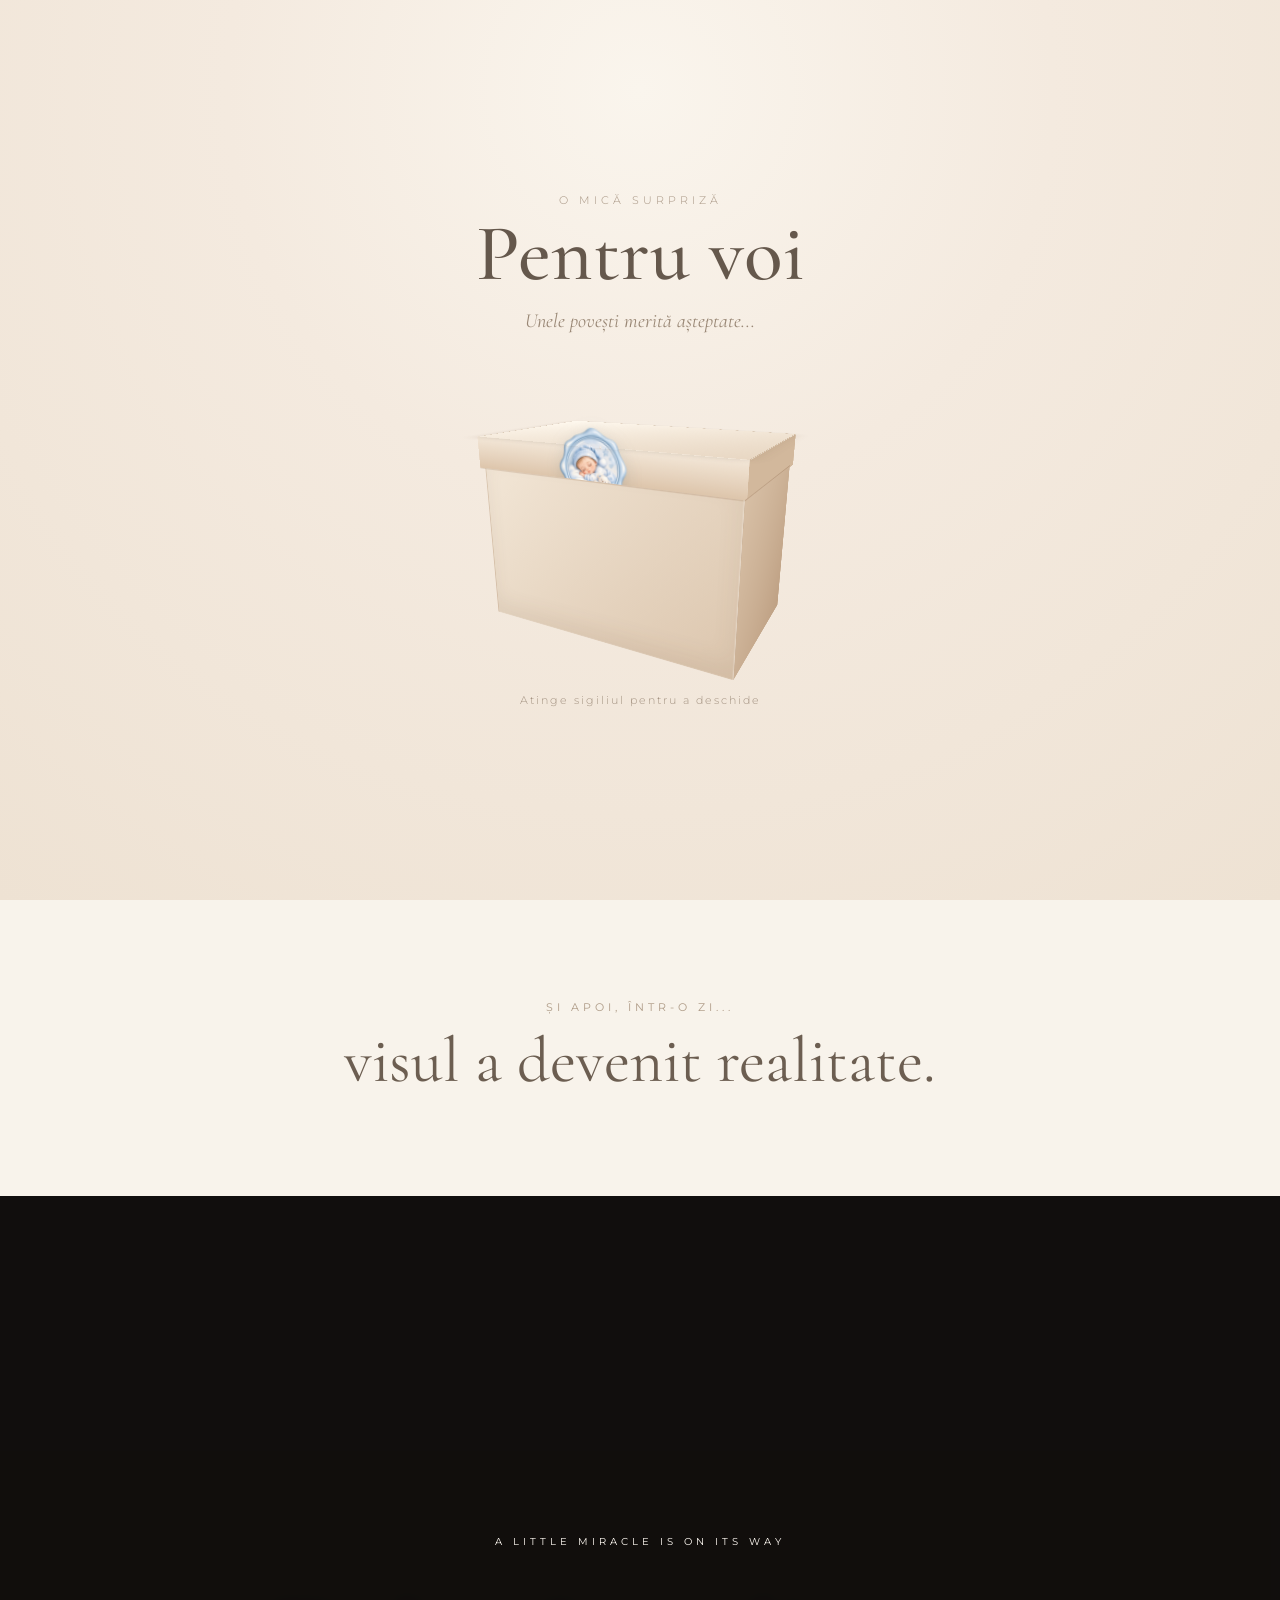
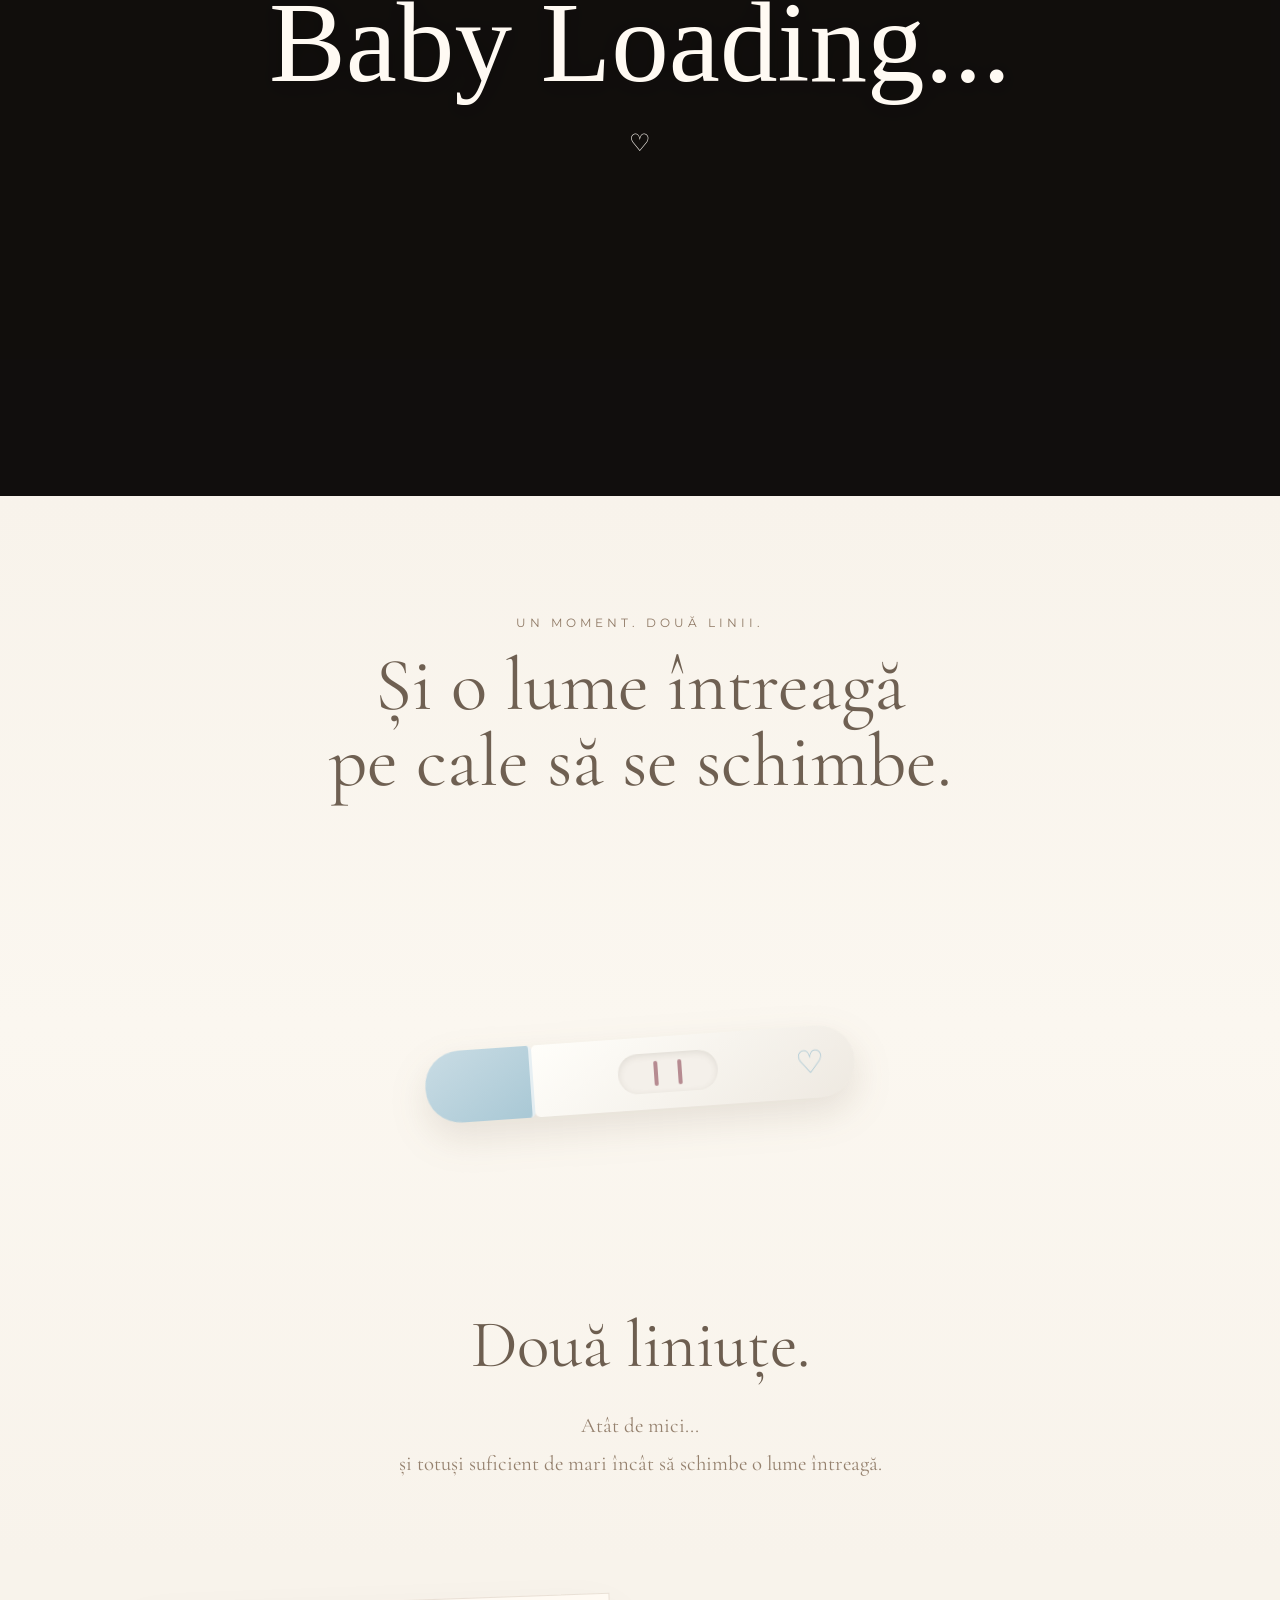
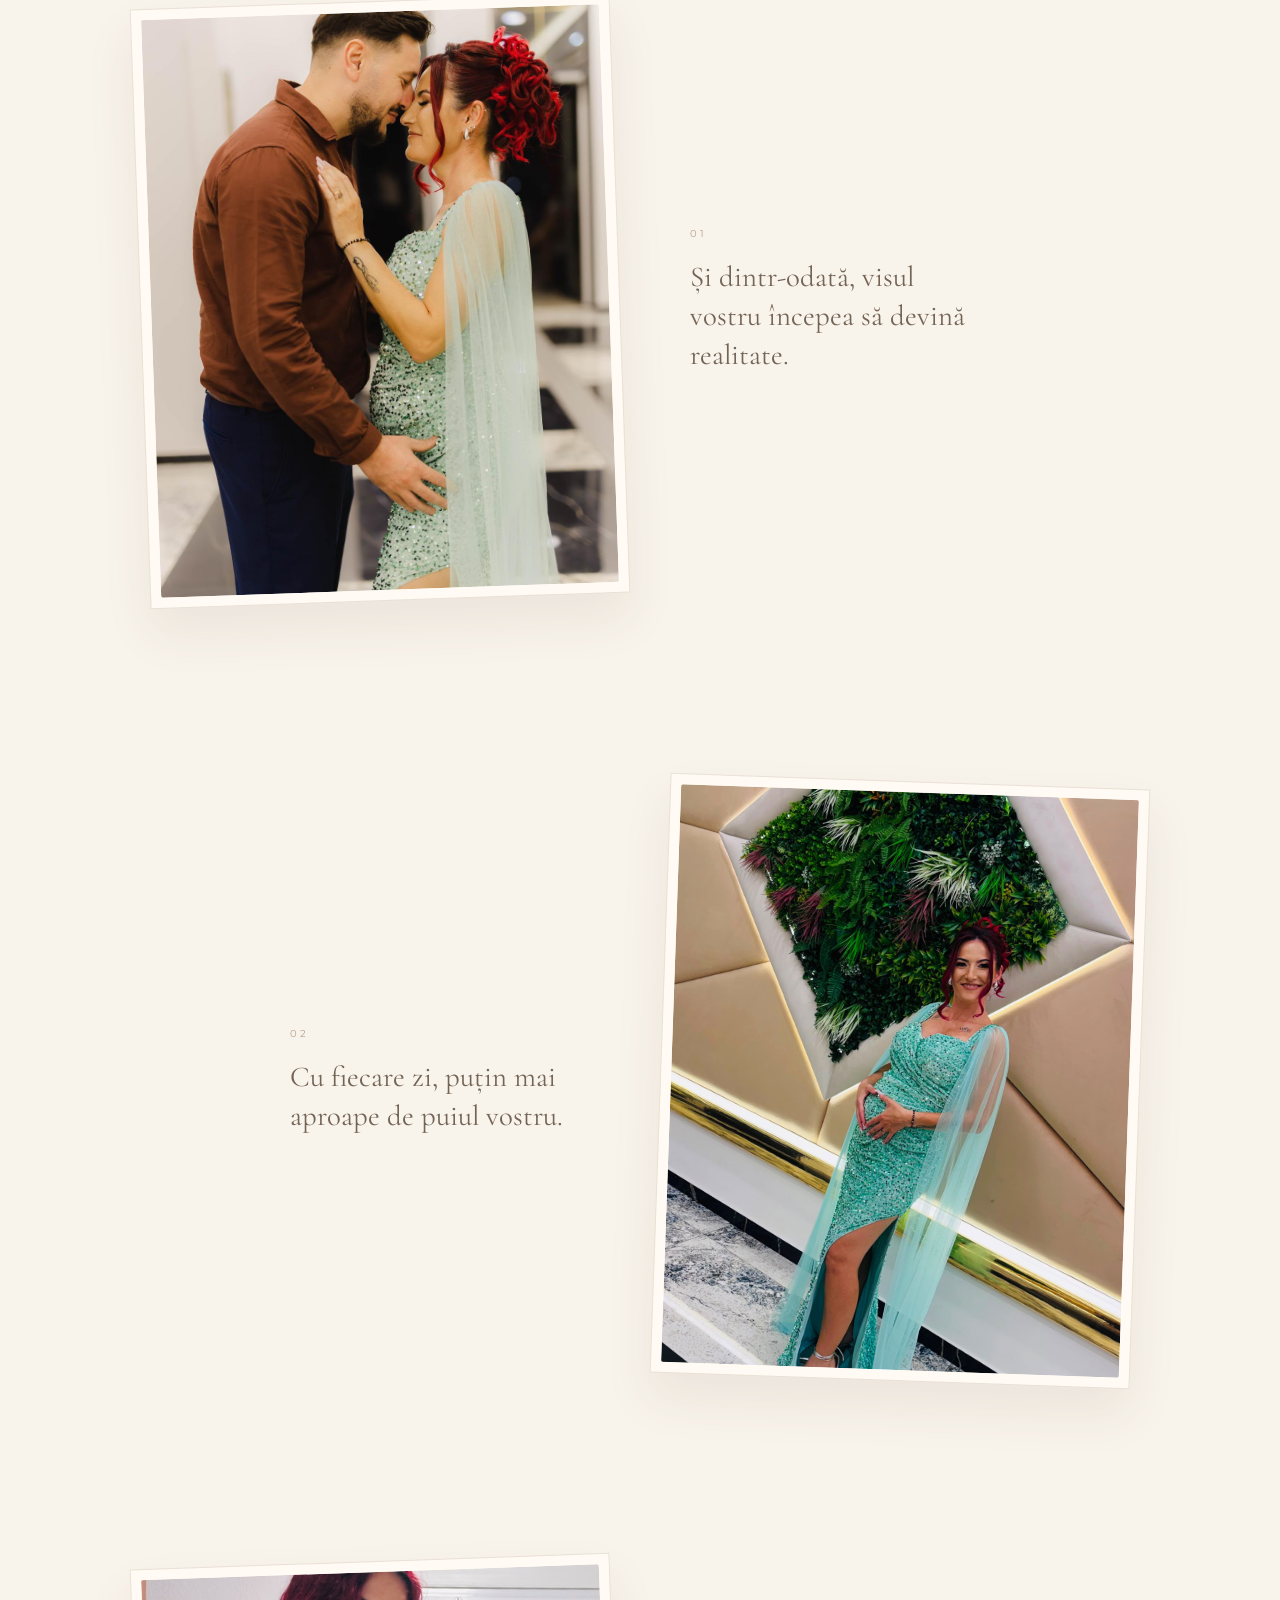
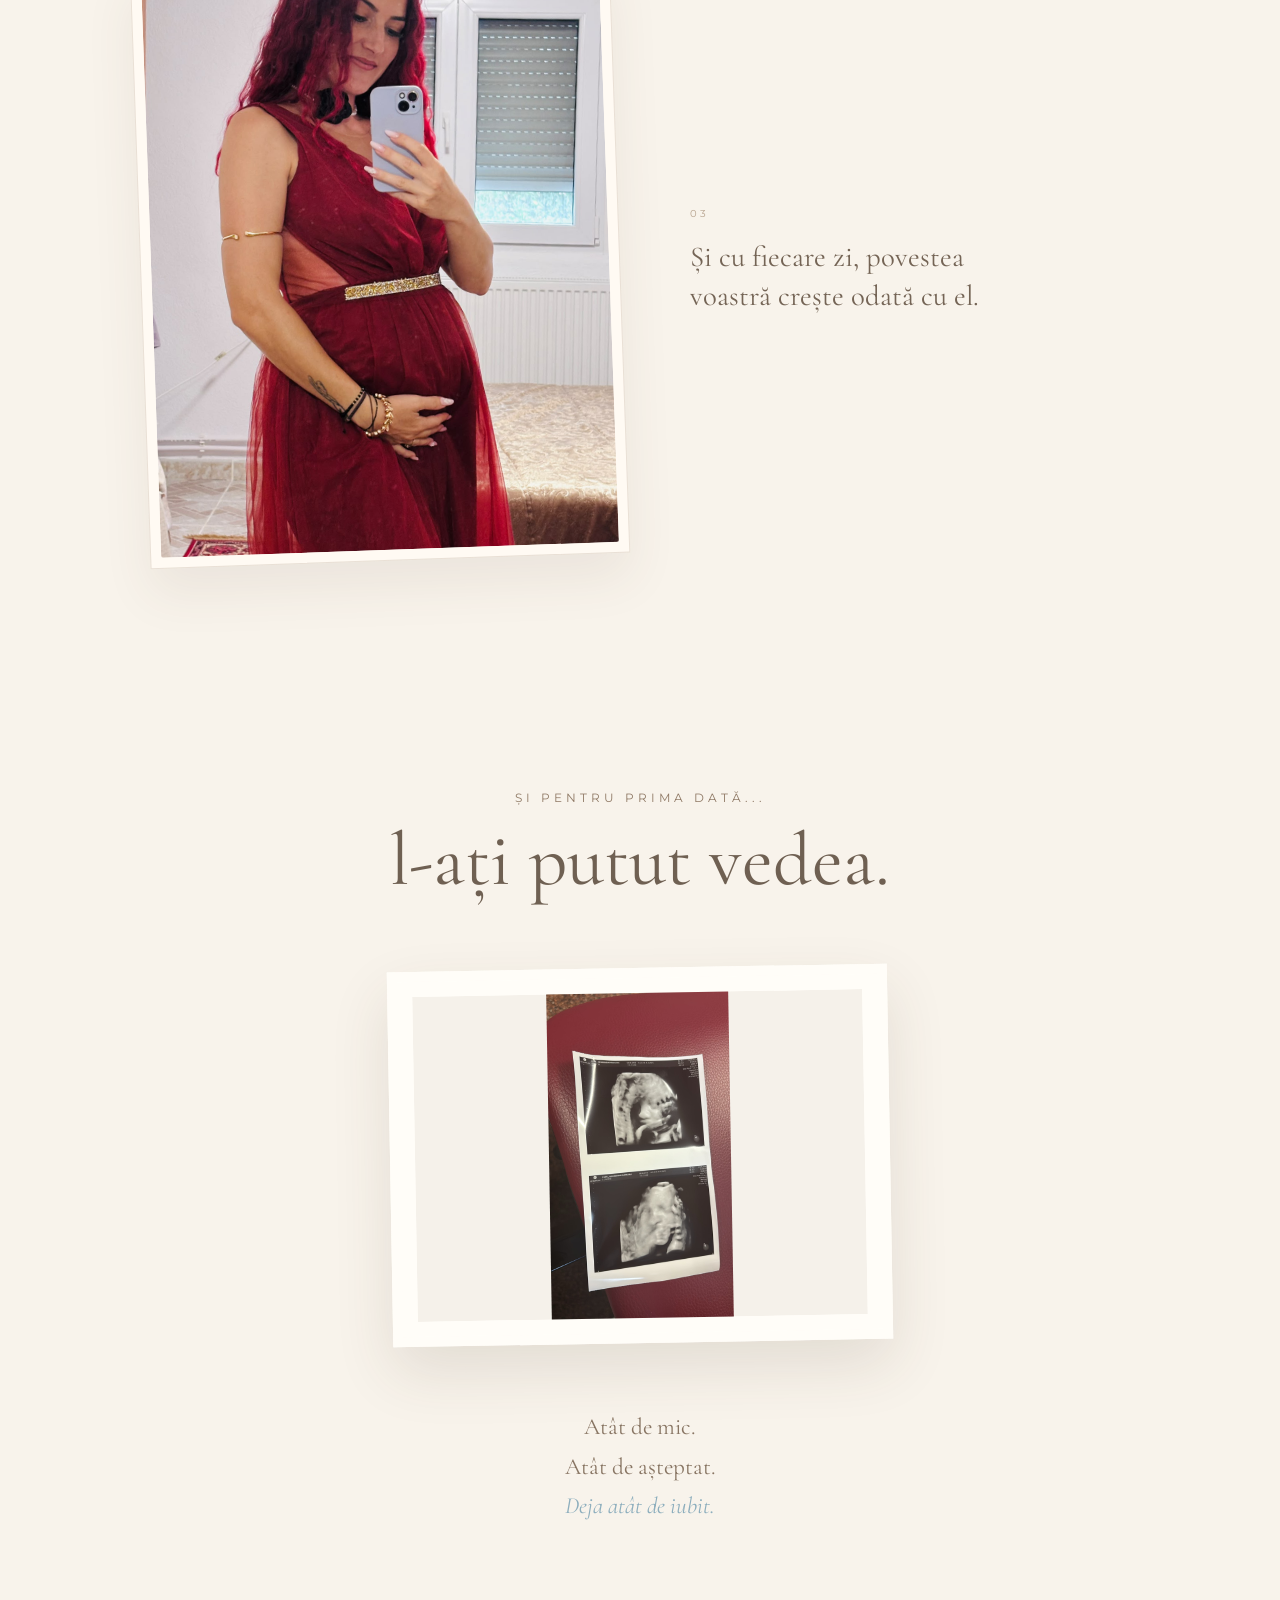
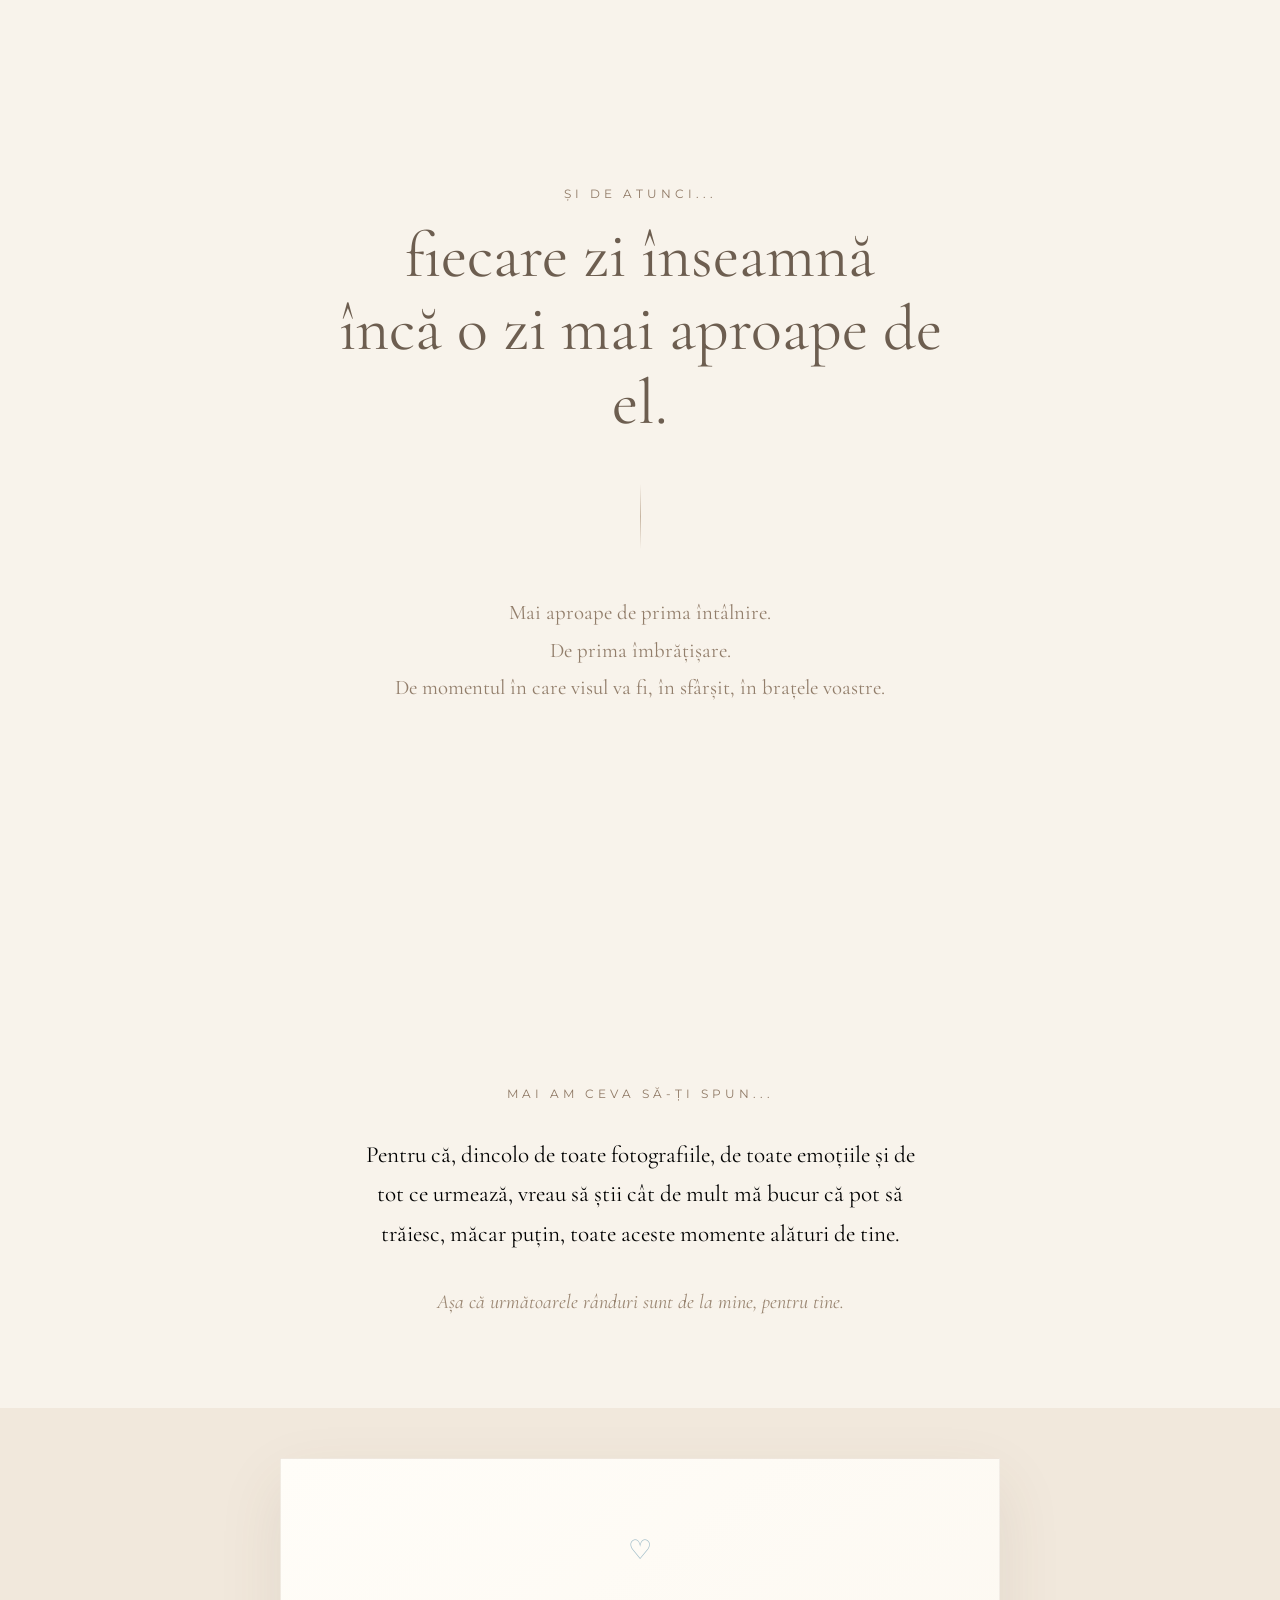
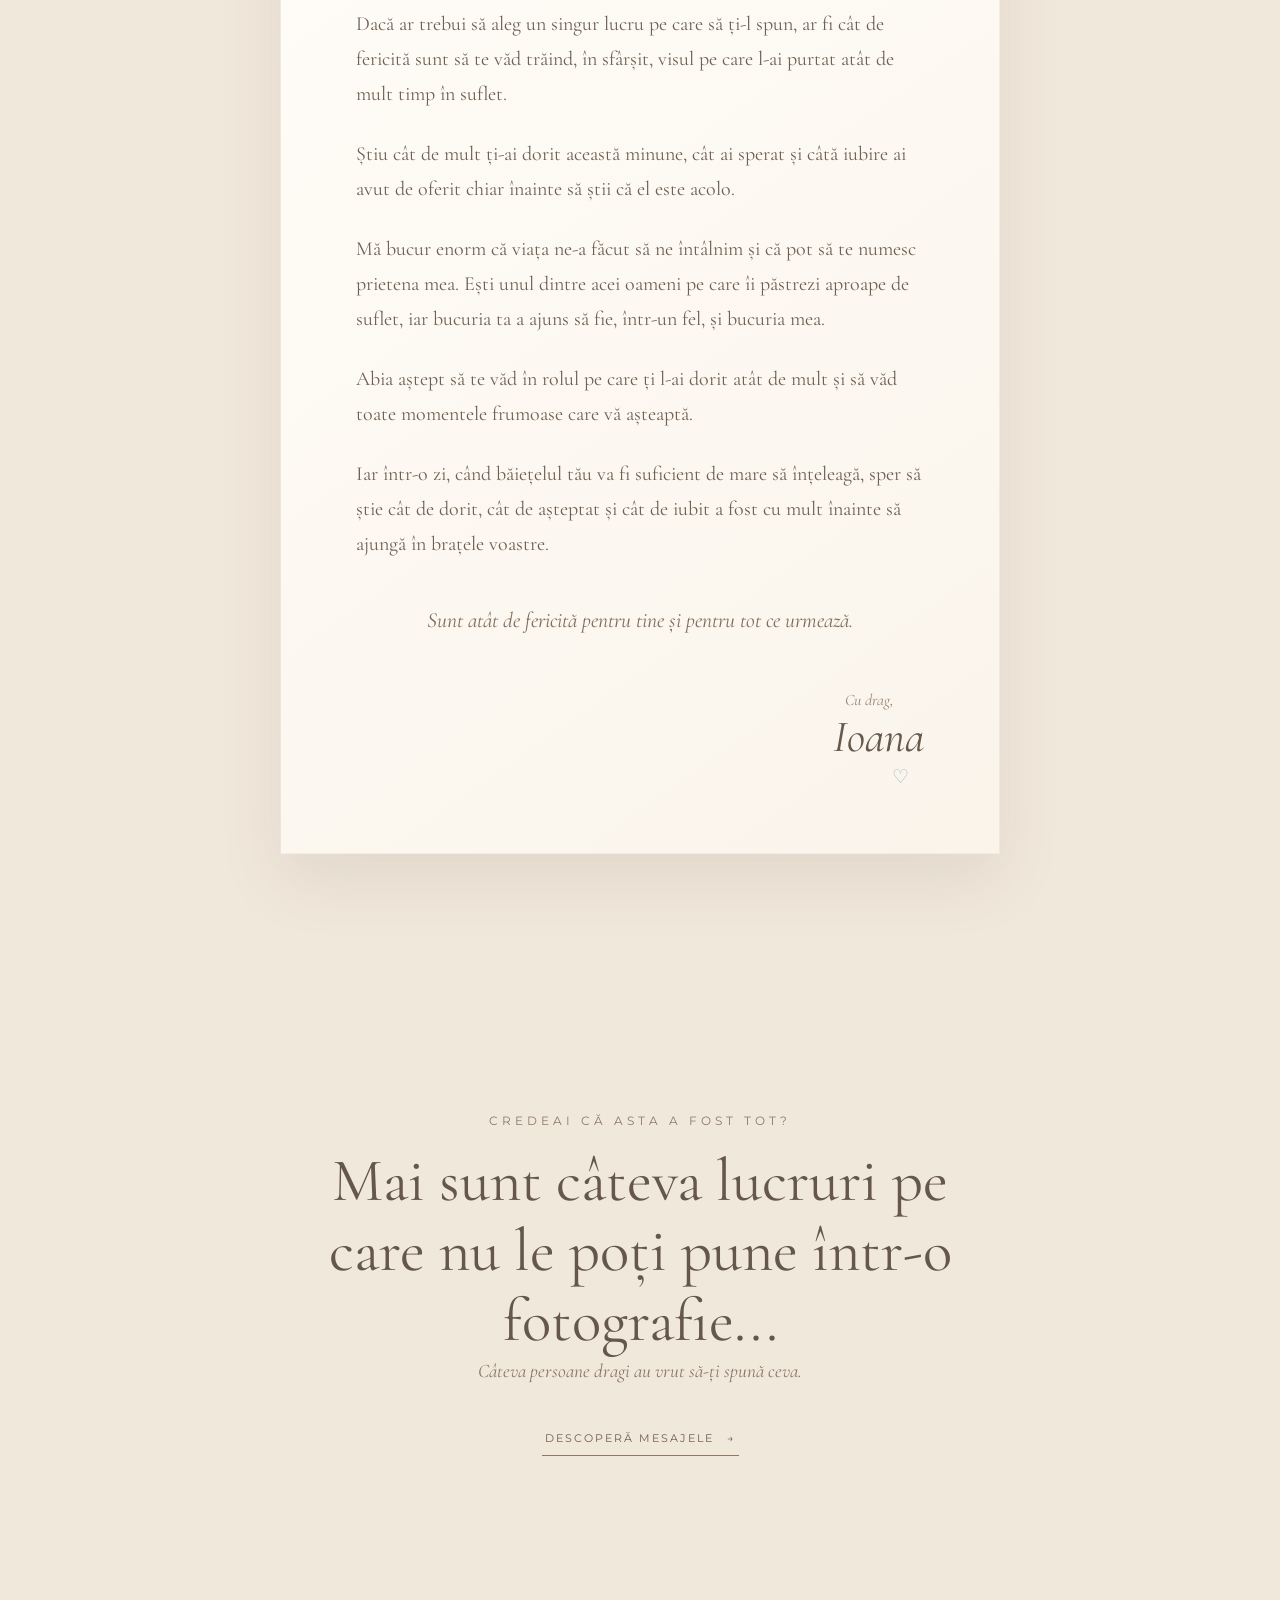
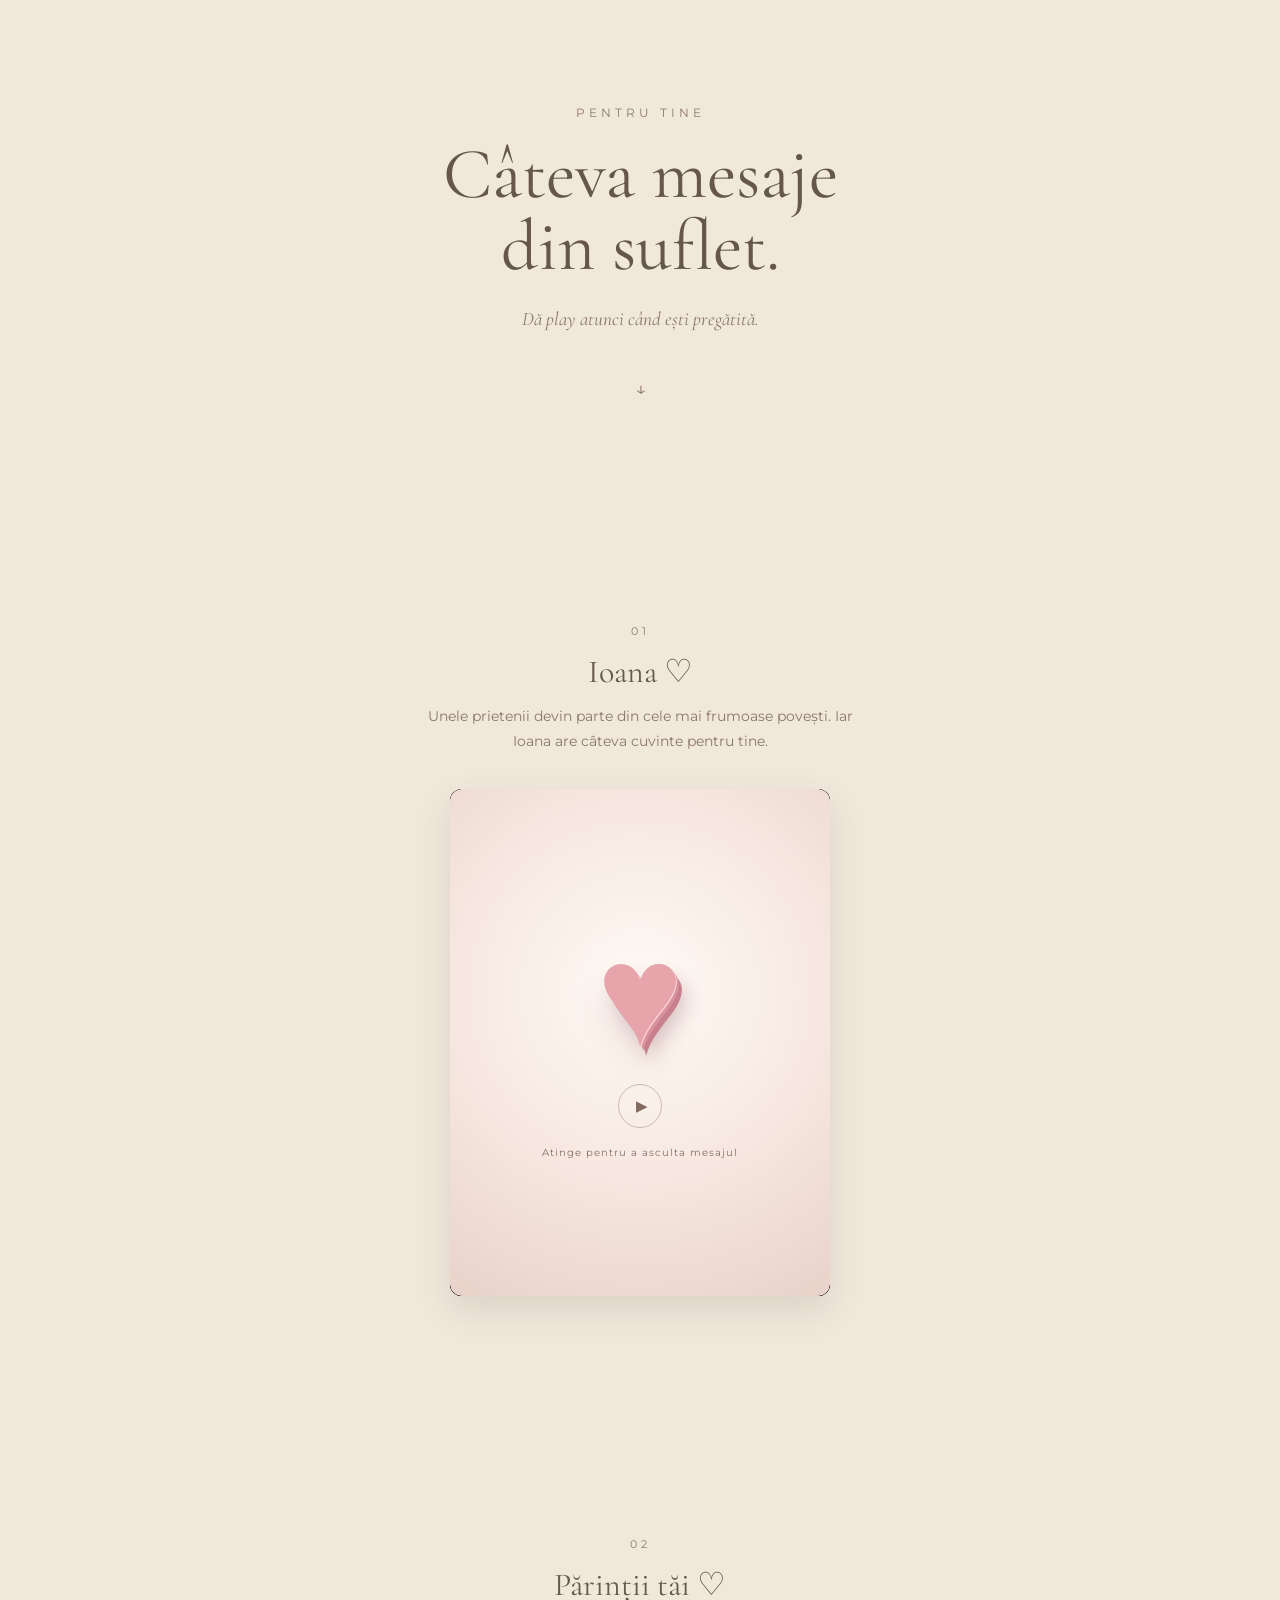
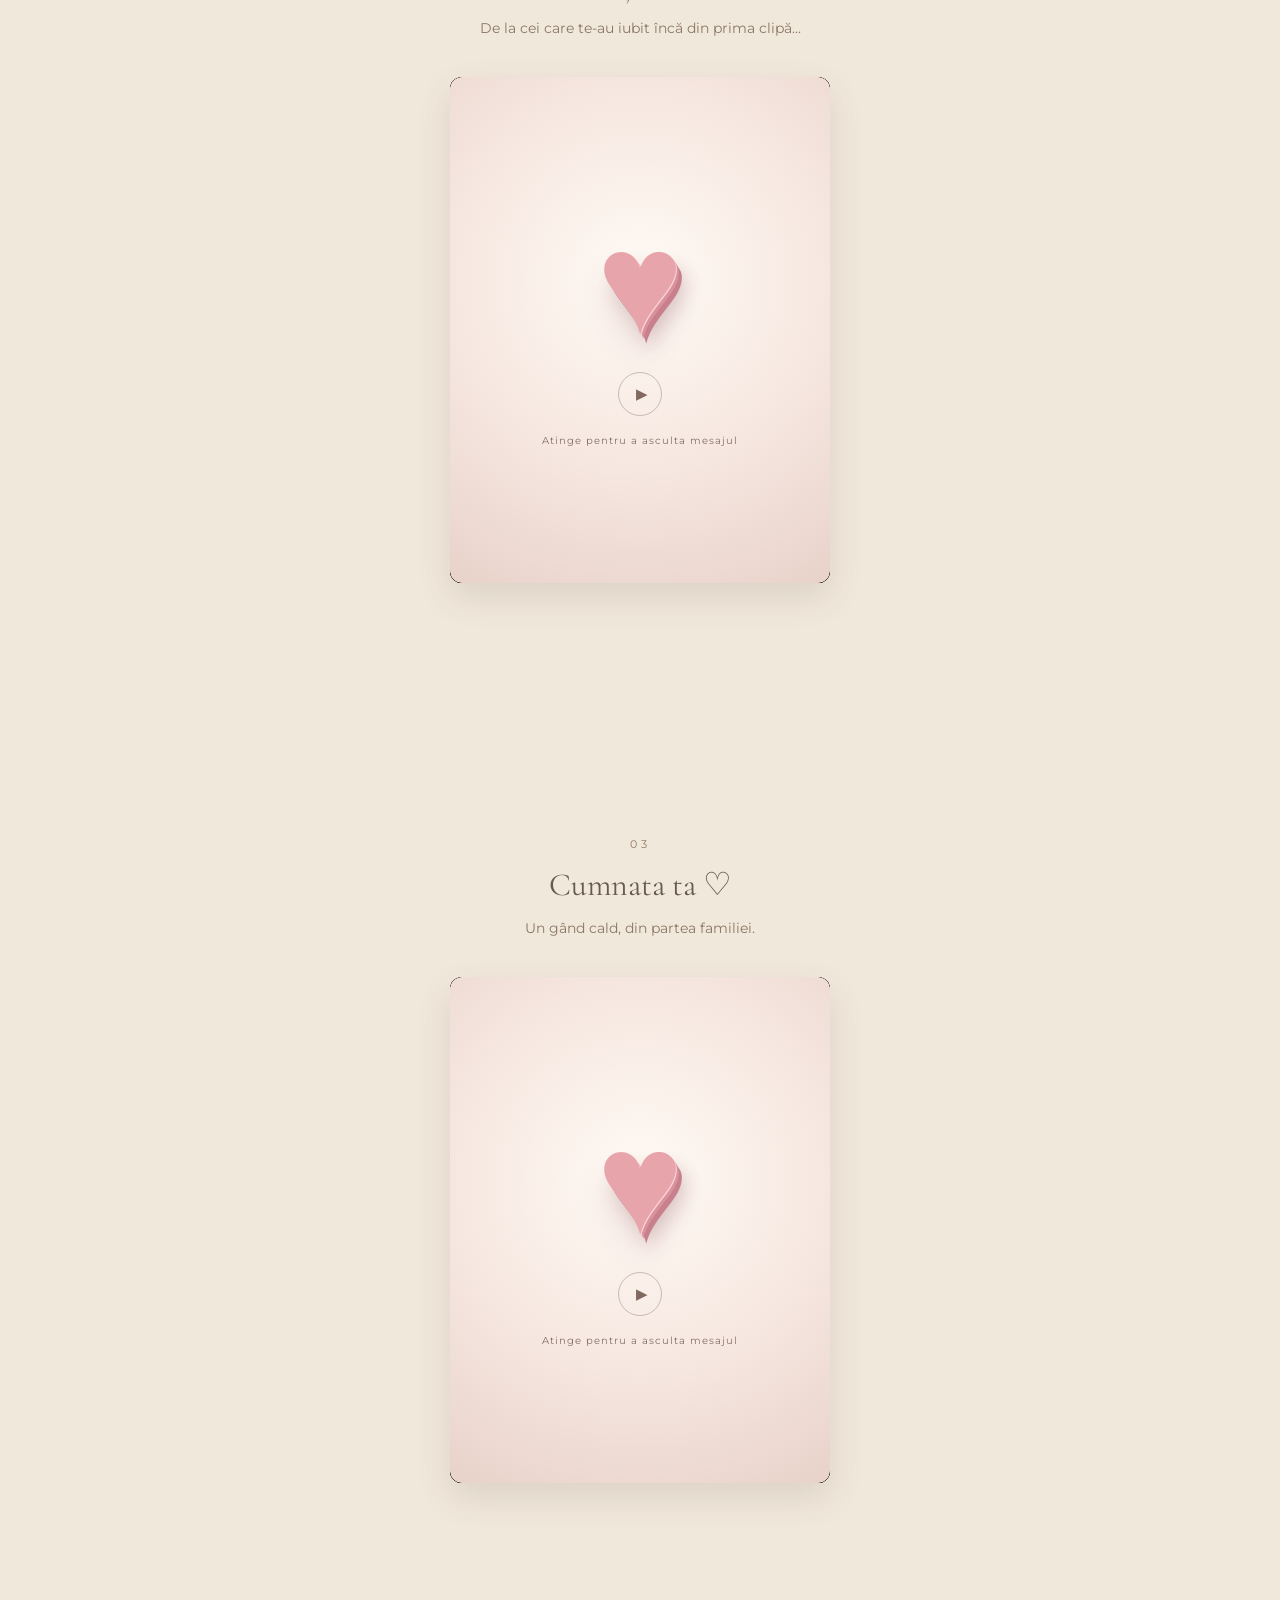
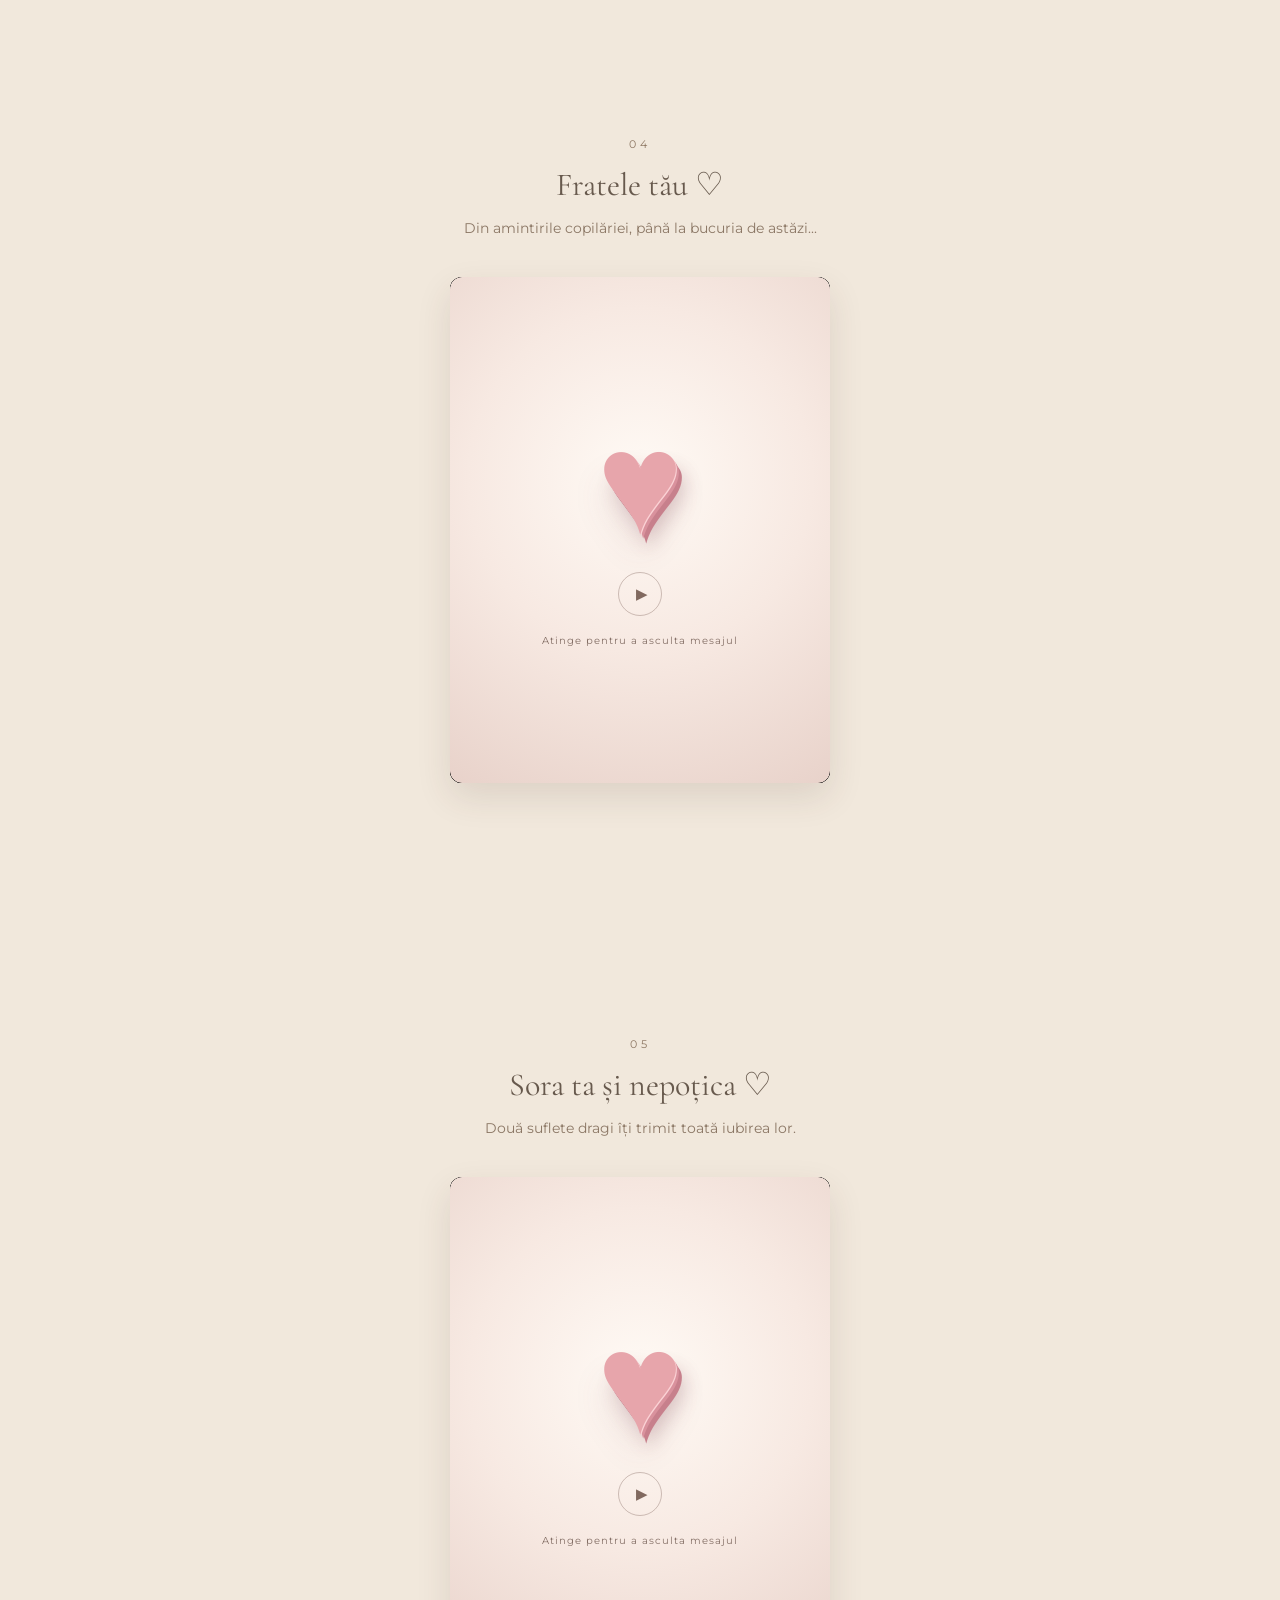
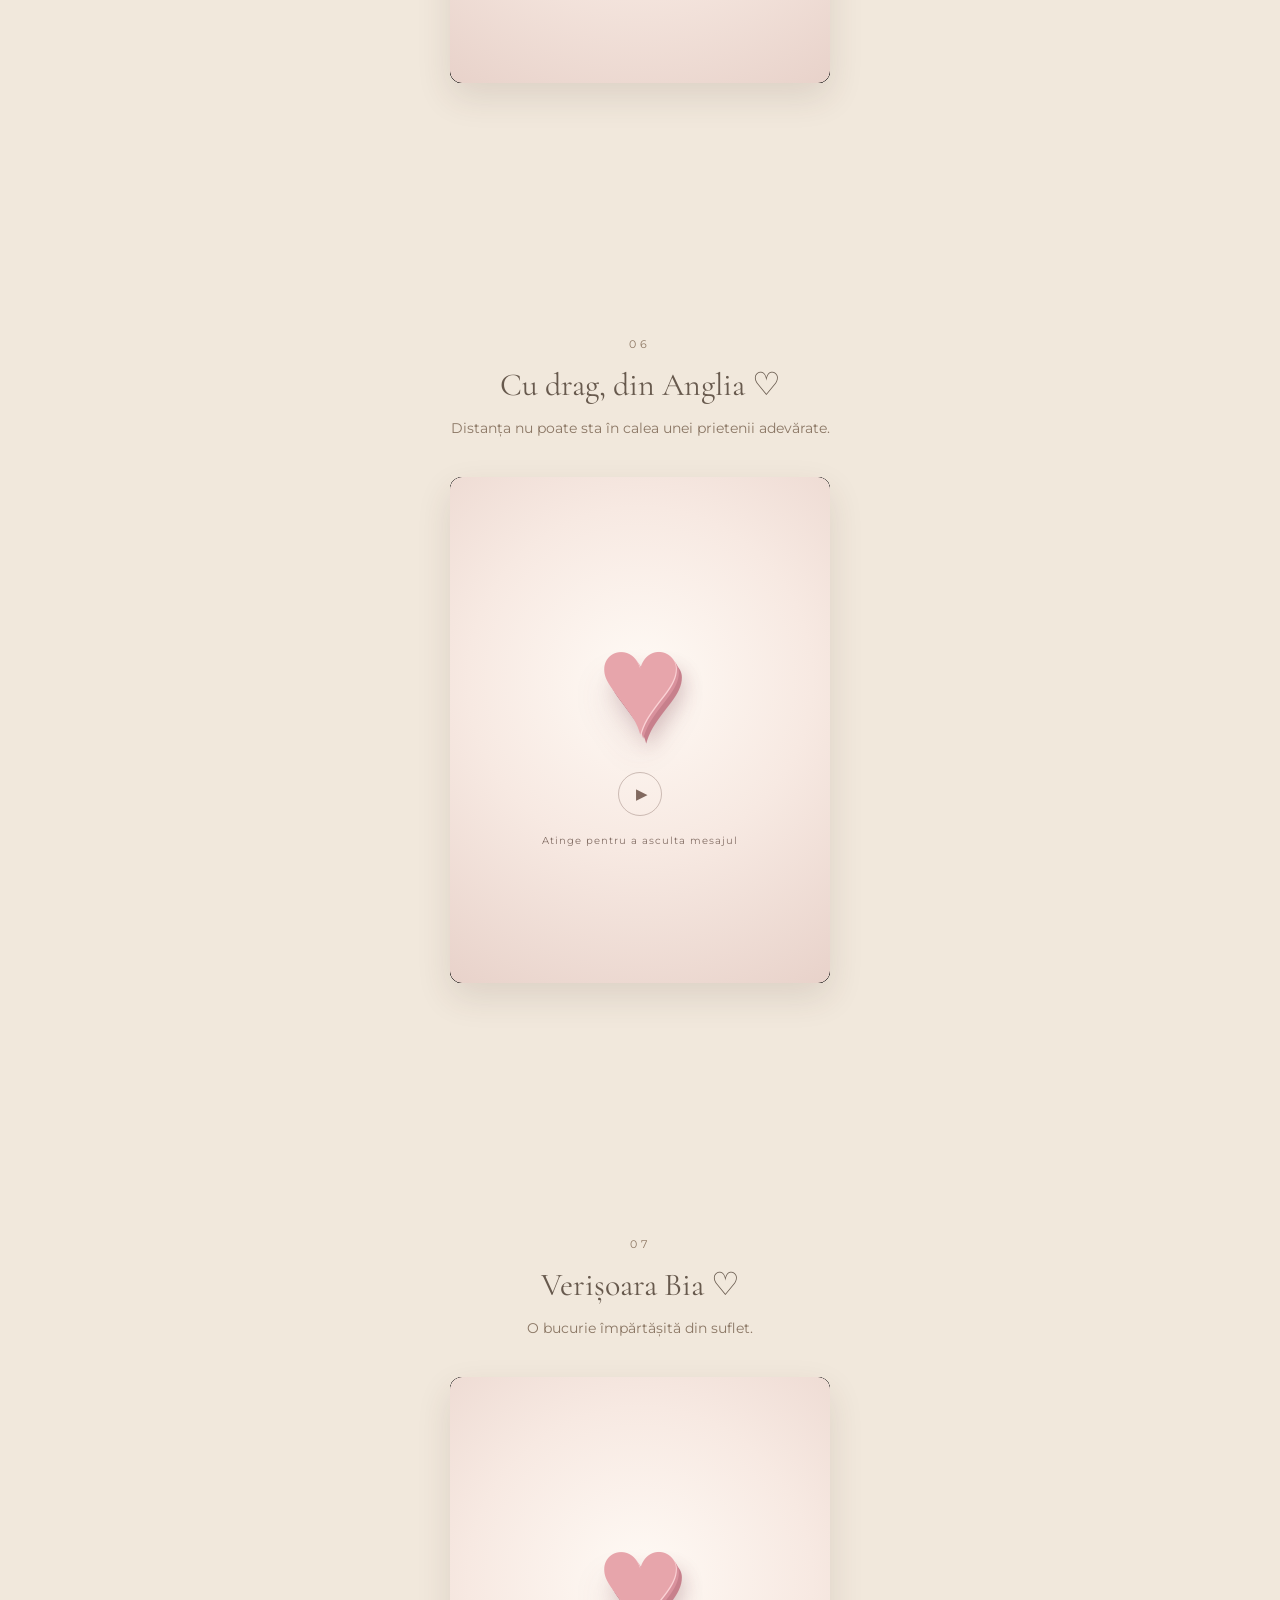
<file: index.html>
<!DOCTYPE html>
<html lang="ro">

<head>
    <meta charset="UTF-8">
    <meta name="viewport" content="width=device-width, initial-scale=1.0">

    <title>Pentru tine 🤍</title>

    <link rel="preconnect" href="https://fonts.googleapis.com">
    <link rel="preconnect" href="https://fonts.gstatic.com" crossorigin>

    <link
        href="https://fonts.googleapis.com/css2?family=Cormorant+Garamond:ital,wght@0,400;0,500;0,600;1,400&family=Montserrat:wght@300;400&display=swap"
        rel="stylesheet"
    >

    <link rel="stylesheet" href="style.css">
</head>

<body>

   
<!-- =====================================
     INTRO - PLICUL CU SCRISOAREA
===================================== -->

<main class="intro" id="intro">

    <!-- TITLUL DE SUS -->

    <div class="intro-text" id="introText">

        <p class="small-text">
            O mică surpriză
        </p>

        <h1>
            Pentru voi
        </h1>

        <p class="subtitle">
            Unele povești merită așteptate...
        </p>

    </div>


<!-- CUTIA DE CADOU 3D -->

<div class="envelope-wrapper gift-box-wrapper" id="envelopeWrapper">

    <div class="gift-scene">

        <!-- Corpul cutiei -->
        <div class="gift-cube">

            <div class="gift-face gift-front"></div>
            <div class="gift-face gift-right"></div>
            <div class="gift-face gift-left"></div>
            <div class="gift-face gift-back"></div>
            <div class="gift-face gift-bottom"></div>

        </div>

        <!-- Capacul cutiei -->
        <div class="gift-lid">

            <div class="gift-lid-top"></div>
            <div class="gift-lid-front"></div>
            <div class="gift-lid-right"></div>

            <!-- Sigiliul cu bebelusul -->
            <button
                class="seal gift-seal"
                id="seal"
                type="button"
                aria-label="Deschide cutia"
            >
                <img
                    src="images/baby-seal.png"
                    alt=""
                    class="baby-seal-image"
                >
            </button>

        </div>

    </div>

    <!-- SCRISOAREA -->

    <div class="letter gift-letter" id="letter">

        <div class="letter-content">

            <p class="letter-line line-1">
                Unele dorințe se împlinesc repede...
            </p>

            <p class="letter-line line-2">
                Altele au nevoie de timp.
            </p>

            <p class="letter-line line-3">
                De răbdare.
            </p>

            <p class="letter-line line-4">
                De speranță.
            </p>

            <p class="letter-line line-5">
                Și de foarte multă iubire.
            </p>

            <div class="little-divider"></div>

            <p class="letter-final">
                Iar unele minuni merită așteptate oricât.
            </p>

            <button
                class="start-story"
                id="startStory"
                type="button"
            >
                Începe povestea
                <span>↓</span>
            </button>

        </div>

    </div>

</div>



    <!-- TEXTUL DE SUB PLIC -->

    <p class="open-hint" id="openHint">
        Atinge sigiliul pentru a deschide
    </p>

</main>



    <!--
        AICI vom construi în pasul următor
        restul poveștii.
    -->
    <section class="story" id="story">

       <div class="story-placeholder">

    <p class="story-small">
        Și apoi, într-o zi...
    </p>

    <h2>
        visul a devenit realitate.
    </h2>

</div>

    </section>


<!-- =====================================
     VIDEO FULLSCREEN
===================================== -->

<!-- VIDEOCLIP INTRODUCTIV -->

<section id="introVideoSection" class="intro-video-section">

    <video
        id="introVideo"
        playsinline
        preload="auto"
    >
        <source src="videos/intro-video.mp4" type="video/mp4">
    </video>

    <!-- TEXT PESTE VIDEOCLIP -->

    <div class="intro-video-overlay">

        <p class="intro-video-small-text">
            A LITTLE MIRACLE IS ON ITS WAY
        </p>

        <h1 class="intro-video-title">
            Baby Loading...
        </h1>

        <p class="intro-video-heart">
            ♡
        </p>

    </div>

</section>


<!-- =====================================
     MOMENTUL TESTULUI DE SARCINĂ
===================================== -->
<section
    class="pregnancy-moment"
    id="pregnancyMoment"
>


   <div class="pregnancy-intro reveal">

    <p class="section-eyebrow">
        UN MOMENT. DOUĂ LINII.
    </p>

    <h2>
        Și o lume întreagă<br>
        pe cale să se schimbe.
    </h2>

</div>


    <!-- TEST DE SARCINĂ -->

    <div class="test-scene reveal" id="testScene">

        <div class="pregnancy-test">

            <div class="test-cap"></div>

            <div class="test-body">

                <div class="test-window">

                    <!-- Linia 1 -->
                    <span class="test-line control-line"></span>

                    <!-- Linia 2 -->
                    <span class="test-line positive-line"></span>

                </div>

                <div class="test-heart">
                    ♡
                </div>

            </div>

        </div>

    </div>


    <!-- MESAJ DUPĂ TEST -->

    <div class="two-lines-message reveal">

        <h3>
            Două liniuțe.
        </h3>

        <p>
            Atât de mici...
        </p>

        <p>
            și totuși suficient de mari
            încât să schimbe o lume întreagă.
        </p>

    </div>

</section>


<!-- =====================================
     DRUMUL ÎN FOTOGRAFII
===================================== -->

<section class="memories">

    <!-- POZA CU EI -->

    <div class="memory memory-left reveal">

       <div class="photo-placeholder">
    <img
        src="images/impreuna.jpg"
        alt="O amintire împreună"
        class="memory-photo"
    >
</div>

        <div class="memory-text">

            <span>01</span>

            <p>
                Și dintr-odată, visul vostru
                începea să devină realitate.
            </p>

        </div>

    </div>


    <!-- POZA CU BURTICA -->

    <div class="memory memory-right reveal">

       <div class="photo-placeholder">
    <img
        src="images/burtica.jpg"
        alt="O amintire din timpul sarcinii"
        class="memory-photo"
    >
</div>

        <div class="memory-text">

            <span>02</span>

            <p>
                Cu fiecare zi,
                puțin mai aproape de puiul vostru.
            </p>

        </div>

    </div>

    <!-- POZA 3 - UN ALT MOMENT DIN SARCINĂ -->

<div class="memory memory-left reveal">

   <div class="photo-placeholder">

    <img
        src="images/sarcina.jpg"
        alt="O amintire din timpul sarcinii"
        class="memory-photo"
    >

</div>

    <div class="memory-text">

        <span>03</span>

        <p>
            Și cu fiecare zi,
            povestea voastră crește
            odată cu el.
        </p>

    </div>

</div>


    <!-- ECOGRAFIA -->

    <div class="ultrasound-moment reveal">

        <div class="ultrasound-title">

            <p class="section-eyebrow">
                ȘI PENTRU PRIMA DATĂ...
            </p>

            <h2>
                l-ați putut vedea.
            </h2>

        </div>


       <div class="ultrasound-photo">

    <img
        src="images/ecografie.jpg"
        alt="Ecografie"
        class="ultrasound-image"
    >

</div>


        <p class="ultrasound-message">
            Atât de mic.<br>
            Atât de așteptat.<br>
            <em>Deja atât de iubit.</em>
        </p>

    </div>
    

<!-- =====================================
     TRANZIȚIE SPRE URMĂTORUL CAPITOL
===================================== -->

<div class="waiting-transition reveal">

    <p class="section-eyebrow">
        ȘI DE ATUNCI...
    </p>

    <h2>
        fiecare zi înseamnă<br>
        încă o zi mai aproape de el.
    </h2>

    <div class="waiting-line"></div>

    <p class="waiting-text">
        Mai aproape de prima întâlnire.<br>
        De prima îmbrățișare.<br>
        De momentul în care visul
        va fi, în sfârșit, în brațele voastre.
    </p>

</div>

</section>

<!-- =====================================
     MESAJ DE LA IOANA
===================================== -->

<section class="from-ioana">

    <div class="from-ioana-content reveal">

        <p class="section-eyebrow">
            MAI AM CEVA SĂ-ȚI SPUN...
        </p>

        <p class="ioana-intro">
            Pentru că, dincolo de toate fotografiile,
            de toate emoțiile și de tot ce urmează,
            vreau să știi cât de mult mă bucur
            că pot să trăiesc, măcar puțin,
            toate aceste momente alături de tine.
        </p>

        <p class="ioana-next">
            Așa că următoarele rânduri sunt
            de la mine, pentru tine.
        </p>

        

    </div>

</section>


<!-- =====================================
     SCRISOAREA IOANEI
===================================== -->

<section class="ioana-letter-section">

    <div class="ioana-letter reveal">

        <div class="letter-decoration">
            ♡
        </div>

        <p>
            Dacă ar trebui să aleg un singur lucru pe care
            să ți-l spun, ar fi cât de fericită sunt să te
            văd trăind, în sfârșit, visul pe care l-ai
            purtat atât de mult timp în suflet.
        </p>

        <p>
            Știu cât de mult ți-ai dorit această minune,
            cât ai sperat și câtă iubire ai avut de oferit
            chiar înainte să știi că el este acolo.
        </p>

        <p>
            Mă bucur enorm că viața ne-a făcut să ne
            întâlnim și că pot să te numesc prietena mea.
            Ești unul dintre acei oameni pe care îi păstrezi
            aproape de suflet, iar bucuria ta a ajuns să fie,
            într-un fel, și bucuria mea.
        </p>

        <p>
            Abia aștept să te văd în rolul pe care ți l-ai
            dorit atât de mult și să văd toate momentele
            frumoase care vă așteaptă.
        </p>

        <p>
            Iar într-o zi, când băiețelul tău va fi
            suficient de mare să înțeleagă, sper să știe
            cât de dorit, cât de așteptat și cât de iubit
            a fost cu mult înainte să ajungă în brațele
            voastre.
        </p>

        <p class="ioana-letter-ending">
            Sunt atât de fericită pentru tine
            și pentru tot ce urmează.
        </p>

        <div class="ioana-letter-signature">

            <span>Cu drag,</span>

            <strong>Ioana</strong>

            <span class="letter-heart">♡</span>

        </div>

    </div>

</section>

<!-- =====================================
     SURPRIZA VIDEO
===================================== -->

<section class="video-surprise">

    <div class="video-surprise-content reveal">

        <p class="section-eyebrow">
            CREDEAI CĂ ASTA A FOST TOT?
        </p>

        <h2>
            Mai sunt câteva lucruri
            pe care nu le poți pune
            într-o fotografie...
        </h2>

       

        <p class="video-small-text">
            Câteva persoane dragi
            au vrut să-ți spună ceva.
        </p>

      <a
    href="#videos"
    class="video-link"
    id="openVideos"
>
    Descoperă mesajele
    <span>→</span>
</a>

    </div>

</section>

<!-- =====================================
     VIDEO-URI
===================================== -->

<section class="videos-section" id="videos">

    <div class="videos-intro reveal">

        <p class="section-eyebrow">
            PENTRU TINE
        </p>

        <h2>
            Câteva mesaje<br>
            din suflet.
        </h2>

        <p>
            Dă play atunci când ești pregătită.
        </p>

        <div class="scroll-video">
            ↓
        </div>

    </div>


<!-- =====================================
     VIDEO 01 - IOANA
===================================== -->

<div class="video-message reveal">

    <p class="video-number">01</p>

    <h3>Ioana ♡</h3>

    <p class="video-description">
        Unele prietenii devin parte din cele mai frumoase povești.
        Iar Ioana are câteva cuvinte pentru tine.
    </p>

    <div class="video-frame">

        <button class="video-cover" type="button"
                aria-label="Pornește mesajul Ioanei">
            <span class="video-heart">♥</span>
            <span class="video-cover-play">▶</span>
            <span class="video-cover-text">
                Atinge pentru a asculta mesajul
            </span>
        </button>

        <video controls playsinline preload="none">
            <source src="videos/ioana.mp4" type="video/mp4">
        </video>

    </div>

</div>


<!-- =====================================
     VIDEO 02 - PARINTII
===================================== -->

<div class="video-message reveal">

    <p class="video-number">02</p>

    <h3>Părinții tăi ♡</h3>

    <p class="video-description">
        De la cei care te-au iubit încă din prima clipă...
    </p>

    <div class="video-frame">

        <button class="video-cover" type="button"
                aria-label="Pornește mesajul părinților">
            <span class="video-heart">♥</span>
            <span class="video-cover-play">▶</span>
            <span class="video-cover-text">
                Atinge pentru a asculta mesajul
            </span>
        </button>

        <video controls playsinline preload="none">
            <source src="videos/parinti.mp4" type="video/mp4">
        </video>

    </div>

</div>


<!-- =====================================
     VIDEO 03 - CUMNATA
===================================== -->

<div class="video-message reveal">

    <p class="video-number">03</p>

    <h3>Cumnata ta ♡</h3>

    <p class="video-description">
        Un gând cald, din partea familiei.
    </p>

    <div class="video-frame">

        <button class="video-cover" type="button"
                aria-label="Pornește mesajul cumnatei">
            <span class="video-heart">♥</span>
            <span class="video-cover-play">▶</span>
            <span class="video-cover-text">
                Atinge pentru a asculta mesajul
            </span>
        </button>

        <video controls playsinline preload="none">
            <source src="videos/cumnata.mp4" type="video/mp4">
        </video>

    </div>

</div>


<!-- =====================================
     VIDEO 04 - FRATELE
===================================== -->

<div class="video-message reveal">

    <p class="video-number">04</p>

    <h3>Fratele tău ♡</h3>

    <p class="video-description">
        Din amintirile copilăriei, până la bucuria de astăzi...
    </p>

    <div class="video-frame">

        <button class="video-cover" type="button"
                aria-label="Pornește mesajul fratelui">
            <span class="video-heart">♥</span>
            <span class="video-cover-play">▶</span>
            <span class="video-cover-text">
                Atinge pentru a asculta mesajul
            </span>
        </button>

        <video controls playsinline preload="none">
            <source src="videos/frate.mp4" type="video/mp4">
        </video>

    </div>

</div>


<!-- =====================================
     VIDEO 05 - SORA SI NEPOTICA
===================================== -->

<div class="video-message reveal">

    <p class="video-number">05</p>

    <h3>Sora ta și nepoțica ♡</h3>

    <p class="video-description">
        Două suflete dragi îți trimit toată iubirea lor.
    </p>

    <div class="video-frame">

        <button class="video-cover" type="button"
                aria-label="Pornește mesajul surorii și nepoțelei">
            <span class="video-heart">♥</span>
            <span class="video-cover-play">▶</span>
            <span class="video-cover-text">
                Atinge pentru a asculta mesajul
            </span>
        </button>

        <video controls playsinline preload="none">
            <source src="videos/sora-nepotica.mp4" type="video/mp4">
        </video>

    </div>

</div>


<!-- =====================================
     VIDEO 06 - ANGLIA
===================================== -->

<div class="video-message reveal">

    <p class="video-number">06</p>

    <h3>Cu drag, din Anglia ♡</h3>

    <p class="video-description">
        Distanța nu poate sta în calea unei prietenii adevărate.
    </p>

    <div class="video-frame">

        <button class="video-cover" type="button"
                aria-label="Pornește mesajul din Anglia">
            <span class="video-heart">♥</span>
            <span class="video-cover-play">▶</span>
            <span class="video-cover-text">
                Atinge pentru a asculta mesajul
            </span>
        </button>

        <video controls playsinline preload="none">
            <source src="videos/anglia.mp4" type="video/mp4">
        </video>

    </div>

</div>


<!-- =====================================
     VIDEO 07 - BIA
===================================== -->

<div class="video-message reveal">

    <p class="video-number">07</p>

    <h3>Verișoara Bia ♡</h3>

    <p class="video-description">
        O bucurie împărtășită din suflet.
    </p>

    <div class="video-frame">

        <button class="video-cover" type="button"
                aria-label="Pornește mesajul Biei">
            <span class="video-heart">♥</span>
            <span class="video-cover-play">▶</span>
            <span class="video-cover-text">
                Atinge pentru a asculta mesajul
            </span>
        </button>

        <video controls playsinline preload="none">
            <source src="videos/bia.mp4" type="video/mp4">
        </video>

    </div>

</div>


<!-- =====================================
     VIDEO 08 - ALY
===================================== -->

<div class="video-message reveal">

    <p class="video-number">08</p>

    <h3>Aly ♡</h3>

    <p class="video-description">
        Și Aly are câteva cuvinte doar pentru tine.
    </p>

    <div class="video-frame">

        <button class="video-cover" type="button"
                aria-label="Pornește mesajul lui Aly">
            <span class="video-heart">♥</span>
            <span class="video-cover-play">▶</span>
            <span class="video-cover-text">
                Atinge pentru a asculta mesajul
            </span>
        </button>

        <video controls playsinline preload="none">
            <source src="videos/aly.mp4" type="video/mp4">
        </video>

    </div>

</div>


<!-- =====================================
     VIDEO 09 - MIOARA
===================================== -->

<div class="video-message reveal">

    <p class="video-number">09</p>

    <h3>Mioara ♡</h3>

    <p class="video-description">
        Încă un gând frumos, de la un om drag.
    </p>

    <div class="video-frame">

        <button class="video-cover" type="button"
                aria-label="Pornește mesajul Mioarei">
            <span class="video-heart">♥</span>
            <span class="video-cover-play">▶</span>
            <span class="video-cover-text">
                Atinge pentru a asculta mesajul
            </span>
        </button>

        <video controls playsinline preload="none">
            <source src="videos/mioara.mp4" type="video/mp4">
        </video>

    </div>

</div>


<!-- =====================================
     VIDEO 10 - ANDREEA SI CARINA
===================================== -->

<div class="video-message reveal">

    <p class="video-number">10</p>

    <h3>Andreea și Carina ♡</h3>

    <p class="video-description">
        Două voci dragi, un mesaj plin de iubire.
    </p>

    <div class="video-frame">

        <button class="video-cover" type="button"
                aria-label="Pornește mesajul Andreei și Carinei">
            <span class="video-heart">♥</span>
            <span class="video-cover-play">▶</span>
            <span class="video-cover-text">
                Atinge pentru a asculta mesajul
            </span>
        </button>

        <video controls playsinline preload="none">
            <source src="videos/andreea-carina.mp4" type="video/mp4">
        </video>

    </div>

</div>


<!-- =====================================
     VIDEO 11 - ROXANA
===================================== -->

<div class="video-message reveal">

    <p class="video-number">11</p>

    <h3>Roxana ♡</h3>

    <p class="video-description">
        Bucuria ta a ajuns și în sufletul Roxanei.
    </p>

    <div class="video-frame">

        <button class="video-cover" type="button"
                aria-label="Pornește mesajul Roxanei">
            <span class="video-heart">♥</span>
            <span class="video-cover-play">▶</span>
            <span class="video-cover-text">
                Atinge pentru a asculta mesajul
            </span>
        </button>

        <video controls playsinline preload="none">
            <source src="videos/roxana.mp4" type="video/mp4">
        </video>

    </div>

</div>


<!-- =====================================
     VIDEO 12 - PETRO SI PATRIK
===================================== -->

<div class="video-message reveal">

    <p class="video-number">12</p>

    <h3>Petru și Patrik ♡</h3>

    <p class="video-description">
        Un mesaj special, pregătit cu mult drag.
    </p>

    <div class="video-frame">

        <button class="video-cover" type="button"
                aria-label="Pornește mesajul lui Petro și Patrik">
            <span class="video-heart">♥</span>
            <span class="video-cover-play">▶</span>
            <span class="video-cover-text">
                Atinge pentru a asculta mesajul
            </span>
        </button>

        <video controls playsinline preload="none">
            <source src="videos/petro-patrik.mp4" type="video/mp4">
        </video>

    </div>

</div>


<!-- =====================================
     VIDEO 13 - IANCU SI IVAN
===================================== -->

<div class="video-message reveal">

    <p class="video-number">13</p>

    <h3>Iancu și Ivan ♡</h3>

    <p class="video-description">
        Iar cei mici au și ei ceva să-ți spună...
    </p>

    <div class="video-frame">

        <button class="video-cover" type="button"
                aria-label="Pornește mesajul lui Iancu și Ivan">
            <span class="video-heart">♥</span>
            <span class="video-cover-play">▶</span>
            <span class="video-cover-text">
                Atinge pentru a asculta mesajul
            </span>
        </button>

        <video controls playsinline preload="none">
            <source src="videos/iancu-ivan.mp4" type="video/mp4">
        </video>

    </div>

</div>

<!-- fina Ionela- INIMIOARĂ 3D -->

<div class="video-message reveal">

    <p class="video-number">14</p>

    <h3>fina Ionela♡</h3>

    <p class="video-description">
        Un mesaj special, pregătit cu mult drag pentru tine.
    </p>

    <div class="video-frame">

        <button class="video-cover" type="button"
                aria-label="Pornește mesajul video">
            <span class="video-heart">♥</span>
            <span class="video-cover-play">▶</span>
            <span class="video-cover-text">
                Atinge pentru a asculta mesajul
            </span>
        </button>

        <video controls playsinline preload="none">
            <source src="videos/cumnata-fina.mp4" type="video/mp4">
        </video>

    </div>

</div>

<!-- =====================================
     GALERIE FOTO
===================================== -->

<section id="photoGallery" class="photo-gallery">

    <div class="gallery-intro reveal">
        <p class="section-eyebrow">AMINTIRI PREȚIOASE</p>

        <h2>O viață întreagă de iubire</h2>

        <p>
            Atâtea clipe frumoase...<br>
            și cele mai frumoase încă urmează. ♡
        </p>
    </div>

<div class="gallery-grid">

    <!-- RANDUL 1 -->

    <img src="images/galerie/poza-01.jpg"
         alt="Amintire 1" loading="lazy">

    <img src="images/galerie/poza-02.jpg"
         alt="Amintire 2" loading="lazy">


    <!-- RANDUL 2 -->

    <img src="images/galerie/poza-03.jpg"
         alt="Amintire 3" loading="lazy">

    <img src="images/galerie/poza-04.jpg"
         alt="Amintire 4" loading="lazy">


    <!-- RANDUL 3 -->

    <img src="images/galerie/poza-05.jpg"
         alt="Amintire 5" loading="lazy">

    <img src="images/galerie/poza-06.jpg"
         alt="Amintire 6" loading="lazy">


    <!-- RANDUL 4 -->

    <img src="images/galerie/poza-07.jpg"
         alt="Amintire 7" loading="lazy">

    <img src="images/galerie/poza-08.jpg"
         alt="Amintire 8" loading="lazy">


    <!-- RANDUL 5 -->

    <img src="images/galerie/poza-09.jpg"
         alt="Amintire 9" loading="lazy">

    <img src="images/galerie/poza-10.jpg"
         alt="Amintire 10" loading="lazy">


    <!-- RANDUL 6 -->

    <img src="images/galerie/poza-11.jpg"
         alt="Amintire 11" loading="lazy">

    <img src="images/galerie/poza-12.jpg"
         alt="Amintire 12" loading="lazy">


    <!-- RANDUL 7 -->

    <img src="images/galerie/poza-13.jpg"
         alt="Amintire 13" loading="lazy">

    <img src="images/galerie/poza-14.jpg"
         alt="Amintire 14" loading="lazy">


    <!-- RANDUL 8 -->

    <img src="images/galerie/poza-15.jpg"
         alt="Amintire 15" loading="lazy">

    <img src="images/galerie/poza-16.jpg"
         alt="Amintire 16" loading="lazy">


<!-- RANDUL 9 -->

<img src="images/galerie/poza-17.jpg"
     alt="Amintire 17" loading="lazy">

<img src="images/galerie/poza-18.jpg"
     alt="Amintire 18" loading="lazy">


<!-- RANDUL 10 -->

<img src="images/galerie/poza-19.jpg"
     alt="Amintire 19" loading="lazy">

<img src="images/galerie/poza-20.jpg"
     alt="Amintire 20" loading="lazy">


<!-- RANDUL 11 -->

<img src="images/galerie/poza-21.jpg"
     alt="Amintire 21" loading="lazy">

<img src="images/galerie/poza-22.jpg"
     alt="Amintire 22" loading="lazy">

</div>


</section>


    <!-- FINAL VIDEO -->

   <!-- =====================================
     FINALUL POVEȘTII
===================================== -->

<div class="videos-ending reveal">

    <p class="section-eyebrow">
        ȘI TOTUȘI...
    </p>

    <h2>
        povestea nu se termină aici.
    </h2>

    <p>
        Mai avem un ultim lucru
        să vă spunem.
    </p>

</div>


<section class="final-story" id="final">

    <div class="final-content reveal">


        <!-- BOTOȘEI -->

        <div class="baby-shoes">

            <div class="baby-shoe shoe-left">
                <span></span>
            </div>

            <div class="baby-shoe shoe-right">
                <span></span>
            </div>

        </div>


        <p class="final-small">
            DE FAPT...
        </p>


        <h2>
            abia acum începe.
        </h2>


        <div class="final-line"></div>


        <p class="final-text">
            Peste puțin timp, toate așteptările,
            toate emoțiile și toate visele
            vor avea un chip.
        </p>


        <p class="final-text">
            Un băiețel atât de dorit,
            atât de așteptat și deja
            atât de iubit.
        </p>


        <p class="final-wish">
            Să vă fie viața împreună
            cea mai frumoasă poveste.
        </p>


        <div class="final-heart">
            ♡
        </div>


        <p class="final-signature">
            Cu drag, pentru voi.
        </p>

    </div>

</section>
</section>

<audio
    id="backgroundMusic"
    preload="auto"
    loop
>
    <source
        src="audio/background-music.mp3"
        type="audio/mpeg"
    >
</audio>

<script src="script.js"></script>


</body>

</html>
</file>
<file: style.css>
/* ========================================
   RESET
======================================== */

* {
    margin: 0;
    padding: 0;
    box-sizing: border-box;
}

html {
    scroll-behavior: smooth;
}

body {
    min-height: 100vh;

    background: #f8f3eb;

    color: #62574d;

    font-family: "Montserrat", sans-serif;

    overflow-x: hidden;
}


/* ========================================
   INTRO
======================================== */

.intro {
    min-height: 100vh;

    display: flex;
    flex-direction: column;
    justify-content: center;
    align-items: center;

    padding: 45px 20px;

    text-align: center;
background:
    radial-gradient(
        circle at 50% 10%,
        #faf5ed 0%,
        #f4eadf 40%,
        #eee2d3 100%
    );}


/* ========================================
   TITLUL DE SUS
======================================== */

.intro-text {
    margin-bottom: 45px;

    transition:
        opacity 0.8s ease,
        transform 0.8s ease;

    animation: fadeDown 1.2s ease forwards;
}

.small-text {
    margin-bottom: 9px;

    font-size: 0.7rem;
    font-weight: 300;

    letter-spacing: 4px;
    text-transform: uppercase;

    color: #a79583;
}

h1 {
    font-family: "Cormorant Garamond", serif;

    font-size: clamp(3.2rem, 8vw, 5rem);
    font-weight: 500;

    line-height: 0.95;

    color: #65584c;
}

.subtitle {
    margin-top: 17px;

    font-family: "Cormorant Garamond", serif;
    font-size: 1.25rem;
    font-style: italic;

    color: #998775;
}


/* ========================================
   PLIC
======================================== */

.envelope-wrapper {
    width: min(390px, 88vw);

    perspective: 1400px;

    animation: envelopeAppear 1.4s ease forwards;

    transition:
        width 1s ease,
        transform 1s ease;
}

.envelope {
    position: relative;

    width: 100%;
    aspect-ratio: 1.55 / 1;

    filter:
        drop-shadow(
            0 20px 22px
            rgba(91, 69, 48, 0.13)
        );
}


/* Interiorul plicului */

.envelope-inside {
    position: absolute;

    inset: 0;

    border-radius: 8px;

    background: #dac9b3;
}


/* ========================================
   SCRISOAREA
======================================== */

.letter {
    position: absolute;

    width: 86%;
    height: 82%;

    left: 7%;
    bottom: 5%;

    display: flex;
    justify-content: center;
    align-items: center;

    padding: 25px 22px;

    border-radius: 6px;

    background:
        linear-gradient(
            145deg,
            #fffefa,
            #fffaf3
        );

    box-shadow:
        0 8px 25px rgba(77, 59, 42, 0.1);

    z-index: 2;

    overflow: hidden;

    transition:
        transform 1.3s cubic-bezier(.65, 0, .35, 1),
        width 1.2s ease,
        height 1.2s ease,
        left 1.2s ease,
        bottom 1.2s ease,
        padding 1.2s ease,
        box-shadow 1.2s ease;
}


/* Conținutul scrisorii */

.letter-content {
    width: 100%;

    opacity: 0;

    transition: opacity 0.5s ease;
}

.letter-line,
.letter-final {
    font-family: "Cormorant Garamond", serif;

    color: #766657;
}


/* Textele principale */

.letter-line {
    margin-bottom: 8px;

    font-size: 1.15rem;

    opacity: 0;

    transform: translateY(10px);
}


/* Linia decorativă */

.little-divider {
    width: 35px;
    height: 1px;

    margin: 18px auto;

    background: #cbb9a5;

    opacity: 0;
}


/* Ultimul mesaj */

.letter-final {
    font-size: 1.25rem;
    font-style: italic;

    line-height: 1.35;

    opacity: 0;

    transform: translateY(10px);
}


/* ========================================
   CORPUL PLICULUI
======================================== */

.envelope-body {
    position: absolute;

    inset: 0;

    overflow: hidden;

    border-radius: 8px;

    z-index: 4;
}

.envelope-body::before {
    content: "";

    position: absolute;

    width: 72%;
    height: 150%;

    left: -24%;
    top: 13%;

    background: #eadfce;

    transform: rotate(45deg);
}

.envelope-body::after {
    content: "";

    position: absolute;

    width: 72%;
    height: 150%;

    right: -24%;
    top: 13%;

    background: #e4d5c1;

    transform: rotate(-45deg);
}


/* ========================================
   CLAPETA
======================================== */

.envelope-flap {
    position: absolute;

    width: 100%;
    height: 100%;

    left: 0;
    top: 0;

    background: #efe4d4;

    clip-path: polygon(
        0 0,
        100% 0,
        50% 58%
    );

    transform-origin: top;

    transition:
        transform 1s cubic-bezier(.65, 0, .35, 1);

    z-index: 6;
}


/* ========================================
   SIGILIU
======================================== */

.seal {
    position: absolute;

    width: 76px;
    height: 76px;

    left: 50%;
    top: 52%;

    transform: translate(-50%, -50%);

    padding: 0;

    border: none;

    background: transparent;

    cursor: pointer;

    z-index: 10;

    transition:
        transform 0.35s ease,
        opacity 0.55s ease;

    animation:
        sealPulse 2.8s ease-in-out infinite;
}

.seal:hover {
    transform:
        translate(-50%, -50%)
        scale(1.08);
}

.baby-seal-image {
    width: 100%;
    height: 100%;

    display: block;

    object-fit: contain;

    pointer-events: none;

    filter:
        drop-shadow(
            0 5px 8px
            rgba(88, 106, 112, 0.2)
        );
}


/* ========================================
   TEXT SUB PLIC
======================================== */

.open-hint {
    margin-top: 35px;

    font-size: 0.68rem;
    font-weight: 300;

    letter-spacing: 2px;

    color: #a49382;

    transition:
        opacity 0.6s ease,
        transform 0.6s ease;

    animation:
        breathe 2.5s ease-in-out infinite;
}


/* ========================================
   PASUL 1 - PLICUL SE DESCHIDE
======================================== */

.envelope-wrapper.open .seal {
    opacity: 0;

    transform:
        translate(-50%, -50%)
        scale(0.4);

    animation: none;

    pointer-events: none;
}

.envelope-wrapper.open .envelope-flap {
    transform: rotateX(180deg);

    z-index: 1;
}


/* ========================================
   PASUL 2 - SCRISOAREA IESE
======================================== */


.envelope-wrapper.letter-out .letter {
    transform: translateY(-45%);
    z-index: 8;
}

/* ========================================
   PASUL 3 - SCRISOAREA DEVINE MARE
======================================== */

.envelope-wrapper.letter-focus {
    width: min(520px, 92vw);
}

.envelope-wrapper.letter-focus .letter {
    width: 100%;
    height: 430px;

    left: 0;
    bottom: auto;
    top: 50%;

    padding: 45px 38px;

    transform: translateY(-50%);

    box-shadow:
        0 20px 50px
        rgba(84, 63, 43, 0.13);

    z-index: 20;
}

.envelope-wrapper.letter-focus .letter-content {
    opacity: 1;
}


/* Ascundem plicul în spatele scrisorii */

.envelope-wrapper.letter-focus .envelope-body,
.envelope-wrapper.letter-focus .envelope-flap,
.envelope-wrapper.letter-focus .envelope-inside {
    opacity: 0;

    transition: opacity 0.8s ease;
}


/* Titlul de sus dispare */

.intro.reading .intro-text {
    opacity: 0;

    transform: translateY(-20px);
}


/* Hint-ul dispare */

.intro.reading .open-hint {
    opacity: 0;

    transform: translateY(10px);
}


/* ========================================
   APARIȚIA TEXTULUI PE RÂND
======================================== */

.letter-content.show-text .line-1 {
    animation:
        revealLine 0.8s ease
        0.2s forwards;
}

.letter-content.show-text .line-2 {
    animation:
        revealLine 0.8s ease
        1.1s forwards;
}

.letter-content.show-text .line-3 {
    animation:
        revealLine 0.8s ease
        2s forwards;
}

.letter-content.show-text .line-4 {
    animation:
        revealLine 0.8s ease
        2.7s forwards;
}

.letter-content.show-text .line-5 {
    animation:
        revealLine 0.8s ease
        3.4s forwards;
}

.letter-content.show-text .little-divider {
    animation:
        fadeIn 0.8s ease
        4.2s forwards;
}

.letter-content.show-text .letter-final {
    animation:
        revealLine 1s ease
        4.7s forwards;
}


/* ========================================
   BUTON ÎNCEPE POVESTEA
======================================== */

.start-story {
    margin-top: 25px;

    padding: 9px 5px;

    border: none;
    border-bottom: 1px solid #c7b39e;

    background: transparent;

    font-family: "Montserrat", sans-serif;
    font-size: 0.68rem;
    font-weight: 400;

    letter-spacing: 2px;
    text-transform: uppercase;

    color: #8c7967;

    cursor: pointer;

    opacity: 0;

    transform: translateY(10px);

    transition:
        color 0.3s ease,
        border-color 0.3s ease;
}

.start-story span {
    display: inline-block;

    margin-left: 7px;

    transition: transform 0.3s ease;
}

.start-story:hover {
    color: #65584c;

    border-color: #8c7967;
}

.start-story:hover span {
    transform: translateY(4px);
}

.letter-content.show-text .start-story {
    animation:
        revealLine 0.9s ease
        5.8s forwards;
}


/* ========================================
   POVESTEA - MOMENTAN DOAR PLACEHOLDER
======================================== */

.story {
    min-height: auto;

    display: flex;
    justify-content: center;
    align-items: center;

    padding: 100px 25px;

    text-align: center;

    background: #f8f3eb;
}

.story-placeholder {
    max-width: 650px;
}

.story-small {
    margin-bottom: 12px;

    font-size: 0.7rem;

    letter-spacing: 4px;
    text-transform: uppercase;

    color: #ae9b87;
}

.story h2 {
    font-family: "Cormorant Garamond", serif;

    font-size: clamp(2.3rem, 6vw, 4rem);
    font-weight: 400;

    line-height: 1.1;

    color: #6c5e51;
}


/* ========================================
   ANIMAȚII
======================================== */

@keyframes fadeDown {

    from {
        opacity: 0;
        transform: translateY(-20px);
    }

    to {
        opacity: 1;
        transform: translateY(0);
    }
}


@keyframes envelopeAppear {

    from {
        opacity: 0;
        transform: translateY(30px);
    }

    to {
        opacity: 1;
        transform: translateY(0);
    }
}


@keyframes breathe {

    0%,
    100% {
        opacity: 0.4;
    }

    50% {
        opacity: 1;
    }
}


@keyframes sealPulse {

    0%,
    100% {
        transform:
            translate(-50%, -50%)
            scale(1);
    }

    50% {
        transform:
            translate(-50%, -50%)
            scale(1.05);
    }
}


@keyframes revealLine {

    from {
        opacity: 0;
        transform: translateY(10px);
    }

    to {
        opacity: 1;
        transform: translateY(0);
    }
}


@keyframes fadeIn {

    from {
        opacity: 0;
    }

    to {
        opacity: 1;
    }
}


/* ========================================
   TELEFON
======================================== */
/* ========================================
   MOD CITIRE SCRISOARE
======================================== */

.intro.reading {
    justify-content: center;
}

.intro.reading .intro-text {
    opacity: 0;
    transform: translateY(-30px);
    pointer-events: none;
}

.intro.reading .envelope-wrapper {
    transform: translateY(-20px);
}

.envelope-wrapper.letter-focus {
    height: 430px;
}

.envelope-wrapper.letter-focus .envelope {
    height: 430px;
}

.envelope-wrapper.letter-focus .letter {
    position: absolute;
    top: 0;
    bottom: auto;

    transform: none;
}
@media (max-width: 600px) {

    .intro {
        padding: 30px 16px;
    }

    .intro-text {
        margin-bottom: 38px;
    }

    .small-text {
        font-size: 0.62rem;

        letter-spacing: 3px;
    }

    .subtitle {
        font-size: 1.1rem;
    }

    .seal {
        width: 68px;
        height: 68px;
    }

    .open-hint {
        margin-top: 30px;

        font-size: 0.62rem;

        letter-spacing: 1.5px;
    }


    /* Scrisoarea deschisă */

    .envelope-wrapper.letter-focus {
        width: 92vw;
    }

   .envelope-wrapper.letter-focus .letter {
    height: 410px;
    padding: 35px 22px;
    transform: none;
}

    .letter-line {
        margin-bottom: 7px;

        font-size: 1.05rem;
    }

    .letter-final {
        font-size: 1.15rem;
    }

    .little-divider {
        margin: 15px auto;
    }

    .start-story {
        margin-top: 20px;

        font-size: 0.6rem;

        letter-spacing: 1.5px;
    }
}


/* ==========================================
   FIX FINAL - DESCHIDERE SCRISOARE
========================================== */

/* Plicul rămâne normal la început */

.envelope-wrapper {
    position: relative;
}


/* După deschidere */

.envelope-wrapper.show-letter {
    width: min(520px, 92vw);
    height: 440px;

    transform: none;
}


/* Ascundem componentele plicului */

.envelope-wrapper.show-letter .envelope-inside,
.envelope-wrapper.show-letter .envelope-body,
.envelope-wrapper.show-letter .envelope-flap,
.envelope-wrapper.show-letter .seal {
    opacity: 0;
    pointer-events: none;

    transition: opacity 0.7s ease;
}


/* Envelope-ul devine container */

.envelope-wrapper.show-letter .envelope {
    width: 100%;
    height: 100%;

    aspect-ratio: auto;

    filter: none;
}


/* SCRISOAREA */

.envelope-wrapper.show-letter .letter {
    position: absolute;

    width: 100%;
    height: 420px;

    left: 0;
    top: 0;
    bottom: auto;

    padding: 45px 38px;

    transform: none;

    z-index: 50;

    overflow: visible;

    background:
        linear-gradient(
            145deg,
            #fffefa,
            #fffaf3
        );

    border-radius: 8px;

    box-shadow:
        0 20px 55px
        rgba(84, 63, 43, 0.13);

    animation: showLetterCard 1s ease forwards;
}


/* Conținut */

.envelope-wrapper.show-letter .letter-content {
    opacity: 1;
}


/* Titlul inițial dispare */

.intro.reading .intro-text {
    opacity: 0;

    transform: translateY(-25px);

    pointer-events: none;
}


/* Textul de sub plic dispare */

.intro.reading .open-hint {
    opacity: 0;

    pointer-events: none;
}


/* Animația scrisorii */

@keyframes showLetterCard {

    from {
        opacity: 0;

        transform:
            translateY(60px)
            scale(0.92);
    }

    to {
        opacity: 1;

        transform:
            translateY(0)
            scale(1);
    }
}


/* ==========================================
   TELEFON
========================================== */

@media (max-width: 600px) {

    .envelope-wrapper.show-letter {
        width: 92vw;
        height: 430px;
    }

    .envelope-wrapper.show-letter .letter {
        width: 100%;
        height: 410px;

        left: 0;
        top: 0;

        padding: 35px 22px;

        transform: none;
    }

}
/* ==========================================
   MOMENTUL TESTULUI
========================================== */

.pregnancy-moment {
    min-height: auto;

    padding: 120px 20px 70px;

    background:
        linear-gradient(
            to bottom,
            #f8f3eb,
            #fbf7f0,
            #f8f3eb
        );

    text-align: center;
}


/* INTRO */

.pregnancy-intro {
    margin-bottom: 100px;
}

.section-eyebrow {
    margin-bottom: 18px;

    font-size: 0.72rem;
    font-weight: 400;

    letter-spacing: 4px;

    color: #8f7965;
}

.pregnancy-intro h2,
.ultrasound-title h2 {
    font-family: "Cormorant Garamond", serif;

    font-size: clamp(2.7rem, 7vw, 4.7rem);
    font-weight: 400;

    line-height: 1;

    color: #6f6052;
}


/* ==========================================
   TESTUL DE SARCINĂ
========================================== */

.test-scene {
    min-height: 350px;

    display: flex;
    justify-content: center;
    align-items: center;
}


/* Test complet */

.pregnancy-test {
    position: relative;

    width: min(430px, 88vw);
    height: 72px;

    display: flex;

    transform: rotate(-4deg);

    filter:
        drop-shadow(
            0 15px 18px
            rgba(92, 74, 55, 0.13)
        );
}


/* Capac */

.test-cap {
    width: 25%;
    height: 100%;

    border-radius:
        35px 5px 5px 35px;

    background:
        linear-gradient(
            145deg,
            #c9dce4,
            #a9c8d5
        );

    border-right:
        3px solid rgba(255,255,255,0.6);
}


/* Corp */

.test-body {
    position: relative;

    width: 75%;
    height: 100%;

    border-radius:
        5px 36px 36px 5px;

    background:
        linear-gradient(
            145deg,
            #fffefa,
            #eee9e1
        );
}


/* Fereastra */

.test-window {
    position: absolute;

    width: 100px;
    height: 40px;

    left: 42%;
    top: 50%;

    transform:
        translate(-50%, -50%);

    display: flex;
    justify-content: center;
    align-items: center;

    gap: 20px;

    border-radius: 20px;

    background: #f4f0ea;

    box-shadow:
        inset 0 2px 7px
        rgba(85, 70, 55, 0.12);
}


/* Liniuțele */

.test-line {
    width: 4px;
    height: 25px;

    border-radius: 5px;

    background: #b68b91;

    opacity: 0;

    transform: scaleY(0);
}


/* Inimioara */

.test-heart {
    position: absolute;

    right: 30px;
    top: 50%;

    transform: translateY(-50%);

    font-family: "Cormorant Garamond", serif;

    font-size: 2rem;

    color: #abc8d4;
}


/* ==========================================
   ANIMAȚIA CELOR DOUĂ LINII
========================================== */

.test-scene.animate-test
.control-line {
    animation:
        showTestLine
        0.6s ease
        0.5s forwards;
}

.test-scene.animate-test
.positive-line {
    animation:
        showTestLine
        0.8s ease
        1.7s forwards;
}


@keyframes showTestLine {

    0% {
        opacity: 0;
        transform: scaleY(0);
    }

    100% {
        opacity: 1;
        transform: scaleY(1);
    }

}


/* ==========================================
   MESAJUL CELOR DOUĂ LINII
========================================== */

.two-lines-message {
    max-width: 520px;

    margin: 55px auto 0;
}

.two-lines-message h3 {
    margin-bottom: 25px;

    font-family: "Cormorant Garamond", serif;

    font-size: clamp(2.7rem, 7vw, 4.2rem);
    font-weight: 400;

    color: #6d5e50;
}

.two-lines-message p {
    margin: 7px 0;

    font-family: "Cormorant Garamond", serif;

    font-size: 1.3rem;

    line-height: 1.5;

    color: #95816e;
}


/* ==========================================
   AMINTIRI / FOTOGRAFII
========================================== */

.memories {
    padding:
        45px 7vw
        160px;

    background: #f8f3eb;
}


/* Fiecare moment */

.memory {
    max-width: 1000px;

    margin:
        0 auto
        180px;

    display: flex;
    align-items: center;

    gap: 70px;
}


/* Alternăm direcția */

.memory-right {
    flex-direction: row-reverse;
}


/* Placeholder fotografie */

.photo-placeholder {
    width: min(480px, 55vw);

    aspect-ratio: 4 / 5;

    flex-shrink: 0;

    display: flex;
    justify-content: center;
    align-items: center;

    padding: 25px;

    border:
        1px solid
        rgba(154, 133, 111, 0.22);

    background:
        linear-gradient(
            145deg,
            #eee4d6,
            #f5ede3
        );

    box-shadow:
        0 25px 50px
        rgba(84, 66, 47, 0.08);
}


/* Ușoară rotație ca fotografie */

.memory-left
.photo-placeholder {
    transform: rotate(-2deg);
}

.memory-right
.photo-placeholder {
    transform: rotate(2deg);
}


.photo-placeholder span {
    font-family: "Cormorant Garamond", serif;

    font-size: 1.1rem;
    font-style: italic;

    color: #b09c88;
}


/* Text lângă fotografie */

.memory-text {
    max-width: 300px;
}

.memory-text span {
    display: block;

    margin-bottom: 18px;

    font-size: 0.65rem;

    letter-spacing: 3px;

    color: #b7a38f;
}

.memory-text p {
    font-family: "Cormorant Garamond", serif;

    font-size: 1.8rem;

    line-height: 1.35;

    color: #746455;
}


/* ==========================================
   ECOGRAFIE
========================================== */

.ultrasound-moment {
    max-width: 750px;

    margin:
        230px auto
        50px;

    text-align: center;
}

.ultrasound-title {
    margin-bottom: 70px;
}


/* Rama ecografiei */

.ultrasound-photo {
    width: min(500px, 85vw);

    aspect-ratio: 4 / 3;

    margin: 0 auto;

    display: flex;
    justify-content: center;
    align-items: center;

    padding: 15px;

    background: #fffdf8;

    border:
        10px solid
        #fffdf8;

    box-shadow:
        0 25px 60px
        rgba(71, 57, 44, 0.12);

    transform: rotate(-1deg);
}

.ultrasound-photo span {
    width: 100%;
    height: 100%;

    display: flex;
    justify-content: center;
    align-items: center;

    background: #ded9d1;

    font-family: "Cormorant Garamond", serif;
    font-style: italic;

    color: #968c81;
}


/* Text sub ecografie */

.ultrasound-message {
    margin-top: 65px;

    font-family: "Cormorant Garamond", serif;

    font-size: 1.45rem;

    line-height: 1.7;

    color: #887563;
}

.ultrasound-message em {
    color: #8daebd;
}


/* ==========================================
   REVEAL LA SCROLL
========================================== */

.reveal {
    opacity: 0;

    transform: translateY(45px);

    transition:
        opacity 1.1s ease,
        transform 1.1s ease;
}

.reveal.visible {
    opacity: 1;

    transform: translateY(0);
}


/* ==========================================
   TELEFON
========================================== */

@media (max-width: 700px) {

    .pregnancy-moment {
        padding:
            120px 18px
            100px;
    }

    .pregnancy-intro {
        margin-bottom: 70px;
    }


    /* Test */

    .test-scene {
        min-height: 260px;
    }

    .pregnancy-test {
        height: 58px;
    }

    .test-window {
        width: 80px;
        height: 34px;

        gap: 15px;
    }

    .test-line {
        height: 21px;
    }

    .test-heart {
        right: 20px;

        font-size: 1.6rem;
    }


    /* Fotografii */

    .memories {
        padding:
            90px 22px
            130px;
    }

    .memory,
    .memory-right {
        flex-direction: column;

        gap: 45px;

        margin-bottom: 140px;
    }

    .photo-placeholder {
        width: min(390px, 85vw);
    }

    .memory-text {
        max-width: 330px;

        text-align: center;
    }

    .memory-text p {
        font-size: 1.55rem;
    }


    /* Ecografie */

    .ultrasound-moment {
        margin-top: 170px;
    }

    .ultrasound-title {
        margin-bottom: 50px;
    }

}
/* ==========================================
   POZE REALE
========================================== */

.memory-photo {
    width: 100%;
    height: 100%;

    display: block;

    object-fit: cover;

    border-radius: 2px;
}


/* Ecografie */

.ultrasound-image {
    width: 100%;
    height: 100%;

    display: block;

    object-fit: contain;

    background: #f5f1ea;
}


/* Mic efect elegant pe fotografii */

.photo-placeholder {
    overflow: hidden;

    padding: 10px;

    background: #fffaf3;
}

/* ==========================================
   TRANZIȚIE - ȘI DE ATUNCI...
========================================== */

.waiting-transition {
    max-width: 720px;

    margin: 200px auto 40px;

    padding: 60px 25px;

    text-align: center;
}


/* Titlul */

.waiting-transition h2 {
    margin-top: 15px;

    font-family: "Cormorant Garamond", serif;

    font-size: clamp(2.4rem, 6vw, 4rem);
    font-weight: 400;

    line-height: 1.15;

    color: #6d5e50;
}


/* Linia fină dintre texte */

.waiting-line {
    width: 1px;
    height: 65px;

    margin: 45px auto;

    background:
        linear-gradient(
            to bottom,
            transparent,
            #c7b5a1,
            transparent
        );
}


/* Textul mic */

.waiting-text {
    font-family: "Cormorant Garamond", serif;

    font-size: 1.3rem;
    font-weight: 400;

    line-height: 1.8;

    color: #927e6b;
}


/* ==========================================
   TELEFON
========================================== */

@media (max-width: 700px) {

    .waiting-transition {
        margin-top: 120px;

        padding:
            45px 15px
            30px;
    }

    .waiting-transition h2 {
        font-size: 2.35rem;
    }

    .waiting-line {
        height: 50px;

        margin: 35px auto;
    }

    .waiting-text {
        font-size: 1.15rem;
    }

}



/* ==========================================
   MESAJ DE LA IOANA
========================================== */

.from-ioana {
    padding: 120px 25px 90px;

    background: #f8f3eb;

    text-align: center;
}

.from-ioana-content {
    max-width: 650px;

    margin: 0 auto;
}


/* Primul paragraf */

.ioana-intro {
    margin: 35px auto 0;

    max-width: 570px;

    font-family: "Cormorant Garamond", serif;

    font-size: 1.45rem;
    line-height: 1.7;

    color: black;
}


/* Mesajul înainte de semnătură */

.ioana-next {
    margin-top: 32px;

    font-family: "Cormorant Garamond", serif;

    font-size: 1.25rem;
    font-style: italic;

    line-height: 1.6;

    color: #9a8672;
}


/* Semnătura */

.ioana-signature {
    margin-top: 45px;

    display: flex;
    flex-direction: column;
    align-items: center;
}

.ioana-signature span:first-child {
    margin-bottom: 2px;

    font-family: "Cormorant Garamond", serif;

    font-size: 1rem;
    font-style: italic;

    color: #aa9682;
}

.ioana-signature strong {
    font-family: "Cormorant Garamond", serif;

    font-size: 2.8rem;
    font-weight: 400;
    font-style: italic;

    color: #6d5e50;
}

.signature-heart {
    margin-top: 7px;

    font-size: 1.3rem;

    color: #9fbcc8;
}


/* TELEFON */

@media (max-width: 700px) {

    .from-ioana {
        padding:
            90px 22px
            70px;
    }

    .ioana-intro {
        font-size: 1.25rem;
    }

    .ioana-next {
        font-size: 1.1rem;
    }

    .ioana-signature {
        margin-top: 35px;
    }

    .ioana-signature strong {
        font-size: 2.4rem;
    }

}

/* ==========================================
   SCRISOAREA IOANEI
========================================== */

.ioana-letter-section {
    padding:
        50px 25px
        140px;

    background: #f1e8dc;
}


/* Foaia */

.ioana-letter {
    position: relative;

    max-width: 720px;

    margin: 0 auto;

    padding:
        75px 75px
        65px;

    background:
        linear-gradient(
            145deg,
            #fffdf8,
            #faf4eb
        );

    border:
        1px solid
        rgba(129, 103, 78, 0.10);

    box-shadow:
        0 25px 60px
        rgba(91, 68, 47, 0.10);
}


/* Inimioara de sus */

.letter-decoration {
    margin-bottom: 40px;

    text-align: center;

    font-family:
        "Cormorant Garamond",
        serif;

    font-size: 1.7rem;

    color: #9fbcc8;
}


/* Paragrafe */

.ioana-letter p {
    margin-bottom: 25px;

    font-family:
        "Cormorant Garamond",
        serif;

    font-size: 1.25rem;
    font-weight: 400;

    line-height: 1.75;

    color: #6f6053;
}


/* Ultimul mesaj */

.ioana-letter
.ioana-letter-ending {
    margin-top: 40px;

    font-size: 1.35rem;
    font-style: italic;

    text-align: center;

    color: #806d5b;
}


/* Semnătura */

.ioana-letter-signature {
    margin-top: 50px;

    display: flex;
    flex-direction: column;
    align-items: flex-end;
}

.ioana-letter-signature > span:first-child {
    margin-right: 30px;

    font-family:
        "Cormorant Garamond",
        serif;

    font-size: 1rem;
    font-style: italic;

    color: #9a8673;
}

.ioana-letter-signature strong {
    font-family:
        "Cormorant Garamond",
        serif;

    font-size: 2.8rem;
    font-weight: 400;
    font-style: italic;

    color: #67584c;
}

.letter-heart {
    margin-right: 15px;

    font-size: 1.2rem;

    color: #9fbcc8;
}


/* ==========================================
   SCRISOARE - TELEFON
========================================== */

@media (max-width: 700px) {

    .ioana-letter-section {
        padding:
            35px 18px
            100px;
    }

    .ioana-letter {
        padding:
            50px 28px
            45px;
    }

    .letter-decoration {
        margin-bottom: 30px;
    }

    .ioana-letter p {
        margin-bottom: 22px;

        font-size: 1.12rem;

        line-height: 1.7;
    }

    .ioana-letter
    .ioana-letter-ending {
        margin-top: 35px;

        font-size: 1.2rem;
    }

    .ioana-letter-signature {
        margin-top: 40px;
    }

    .ioana-letter-signature strong {
        font-size: 2.4rem;
    }

}


/* ==========================================
   SURPRIZA VIDEO
========================================== */

.video-surprise {
    padding:
        150px 25px
        170px;

    background: #f1e8dc;

    text-align: center;
}


.video-surprise-content {
    max-width: 700px;

    margin: 0 auto;
}


.video-surprise h2 {
    margin-top: 18px;

    font-family:
        "Cormorant Garamond",
        serif;

    font-size:
        clamp(2.4rem, 6vw, 4rem);

    font-weight: 400;

    line-height: 1.15;

    color: #6d5e50;
}


/* Simbol video */

.video-symbol {
    width: 70px;
    height: 70px;

    margin:
        50px auto
        35px;

    display: flex;
    justify-content: center;
    align-items: center;

    border:
        1px solid
        rgba(111, 92, 75, 0.25);

    border-radius: 50%;

    transition:
        transform 0.4s ease,
        background 0.4s ease;
}


.video-symbol span {
    margin-left: 4px;

    font-size: 1rem;

    color: #806e5e;
}


.video-small-text {
    font-family:
        "Cormorant Garamond",
        serif;

    font-size: 1.25rem;

    font-style: italic;

    color: #927f6d;
}


/* Link către pagina video */

.video-link {
    display: inline-block;

    margin-top: 38px;

    padding:
        10px 4px;

    border-bottom:
        1px solid #9b846e;

    text-decoration: none;

    font-size: 0.68rem;

    letter-spacing: 2px;

    text-transform: uppercase;

    color: #786554;

    transition:
        color 0.3s ease,
        border-color 0.3s ease;
}


.video-link span {
    display: inline-block;

    margin-left: 8px;

    transition:
        transform 0.3s ease;
}


.video-link:hover {
    color: #4f4339;

    border-color: #4f4339;
}


.video-link:hover span {
    transform: translateX(5px);
}


/* TELEFON */

@media (max-width: 700px) {

    .video-surprise {
        padding:
            100px 22px
            120px;
    }

    .video-surprise h2 {
        font-size: 2.35rem;
    }

    .video-symbol {
        width: 60px;
        height: 60px;

        margin:
            40px auto
            30px;
    }

    .video-small-text {
        font-size: 1.1rem;
    }

}


















/* ==========================================
   PAGINA CU VIDEO-URI
========================================== */

.video-page {
    margin: 0;

    background: #f1e8dc;

    color: #6d5e50;
}


/* ==========================================
   INTRO PAGINA VIDEO
========================================== */

.video-intro {
    min-height: 75vh;

    display: flex;
    flex-direction: column;
    justify-content: center;
    align-items: center;

    padding: 70px 25px;

    text-align: center;
}


.video-intro h1 {
    margin: 15px 0 0;

    font-family:
        "Cormorant Garamond",
        serif;

    font-size: clamp(3rem, 8vw, 5rem);
    font-weight: 400;

    line-height: 1;

    color: #65574b;
}


.video-intro-text {
    margin-top: 30px;

    font-family:
        "Cormorant Garamond",
        serif;

    font-size: 1.25rem;
    font-style: italic;

    color: #8b7765;
}


/* Săgeata */

.scroll-video {
    margin-top: 45px;

    font-size: 1.2rem;

    color: #8f7965;

    animation:
        videoArrow 2s
        ease-in-out infinite;
}


@keyframes videoArrow {

    0%,
    100% {
        transform: translateY(0);
    }

    50% {
        transform: translateY(8px);
    }

}


/* ==========================================
   VIDEO-URI - DESIGN ELEGANT
========================================== */

.video-message {
    width: 100%;
    min-height: 100svh;

    display: flex;
    flex-direction: column;
    align-items: center;
    justify-content: center;

    box-sizing: border-box;
    padding: 65px 20px;
    text-align: center;
}

.video-frame {
    width: 100%;
    max-width: 380px;
    margin: 25px auto 0;

    border-radius: 14px;
    overflow: hidden;

    background: #211e1c;

    box-shadow: 0 14px 35px rgba(70, 52, 38, 0.12);
}

.video-frame video {
    display: block;
    width: 100%;
    aspect-ratio: 3 / 4;
    height: auto;

    object-fit: contain;
    background: #211e1c;
}

/* ==========================================
   OPTIMIZARE PENTRU TELEFON
========================================== */

@media (max-width: 700px) {

    .video-message {
        min-height: 100svh;
        padding: 35px 20px;
        justify-content: center;
    }

    .video-frame {
        width: 100%;
        max-width: 340px;
        margin-top: 22px;
        border-radius: 12px;
    }

    .video-frame video {
        width: 100%;
        aspect-ratio: 3 / 4;
        height: auto;
        object-fit: contain;
    }

    .video-message h3 {
        max-width: 320px;
        margin-left: auto;
        margin-right: auto;
    }

    .video-description {
        max-width: 320px;
        margin: 12px auto 0;
        line-height: 1.7;
    }
}


/* Continuă povestea */

.back-story {
    display: inline-block;

    margin-top: 42px;

    padding:
        10px 3px;

    border-bottom:
        1px solid #8f7965;

    text-decoration: none;

    font-family:
        "Montserrat",
        sans-serif;

    font-size: 0.68rem;

    letter-spacing: 2px;

    text-transform: uppercase;

    color: #705e4f;

    transition:
        opacity 0.3s ease;
}


.back-story:hover {
    opacity: 0.6;
}


.back-story span {
    margin-left: 8px;
}




/* ==========================================
   PAGINA VIDEO - STILURI VECHI
   Păstrăm compatibilitatea dacă există
   elemente din vechea pagină video.
========================================== */

.video-intro {
    min-height: 70vh;
    padding: 80px 24px;
    text-align: center;
}

.video-intro h1 {
    font-size: clamp(2.5rem, 7vw, 4rem);
}

.video-intro-text {
    font-size: 1.1rem;
    line-height: 1.7;
}

.video-ending {
    min-height: 65vh;
    padding: 80px 22px;
    text-align: center;
}


/* ==========================================
   INTRARE SPRE VIDEO-URI
========================================== */

.video-surprise {
    padding: 120px 25px 140px;
    background: #f1e8dc;
    text-align: center;
}

.video-surprise-content {
    max-width: 680px;
    margin: 0 auto;
}

.video-surprise h2 {
    margin-top: 18px;

    font-family: "Cormorant Garamond", serif;
    font-size: clamp(2.3rem, 6vw, 3.8rem);
    font-weight: 400;
    line-height: 1.15;

    color: #65574b;
}

.video-symbol {
    width: 64px;
    height: 64px;

    margin: 45px auto 30px;

    display: flex;
    justify-content: center;
    align-items: center;

    border: 1px solid rgba(101, 87, 75, 0.3);
    border-radius: 50%;

    font-size: 0.9rem;
    color: #766353;
}

.video-small-text {
    font-family: "Cormorant Garamond", serif;
    font-size: 1.2rem;
    font-style: italic;
    line-height: 1.6;
    color: #8b7765;
}

.video-link {
    display: inline-block;

    margin-top: 35px;
    padding: 10px 3px;

    border-bottom: 1px solid #8f7965;

    text-decoration: none;

    font-family: "Montserrat", sans-serif;
    font-size: 0.68rem;
    letter-spacing: 2px;
    text-transform: uppercase;

    color: #705e4f;
}

.video-link span {
    margin-left: 8px;
}


/* ==========================================
   SECȚIUNEA CU MESAJE VIDEO
========================================== */

.videos-section {
    padding: 110px 25px 130px;
    background: #f1e8dc;
}

.videos-intro {
    max-width: 650px;
    margin: 0 auto 110px;
    text-align: center;
}

.videos-intro h2 {
    margin-top: 15px;

    font-family: "Cormorant Garamond", serif;
    font-size: clamp(3rem, 7vw, 4.5rem);
    font-weight: 400;
    line-height: 1;

    color: #65574b;
}

.videos-intro > p:not(.section-eyebrow) {
    margin-top: 25px;

    font-family: "Cormorant Garamond", serif;
    font-size: 1.2rem;
    font-style: italic;

    color: #8b7765;
}


/* ==========================================
   FIECARE MESAJ VIDEO
========================================== */

.video-message {
    width: 100%;
    max-width: 780px;
    min-height: 100vh;

    margin: 0 auto;
    padding: 60px 20px;

    display: flex;
    flex-direction: column;
    justify-content: center;
    align-items: center;

    box-sizing: border-box;
    text-align: center;
}

.video-number {
    margin-bottom: 15px;

    font-family: "Montserrat", sans-serif;
    font-size: 0.7rem;
    letter-spacing: 4px;

    color: #8f7965;
}

.video-message h3 {
    max-width: 420px;
    margin: 0 auto 12px;

    font-family: "Cormorant Garamond", serif;
    font-size: 2rem;
    font-weight: 400;
    line-height: 1.2;

    color: #67594d;
}

.video-description {
    max-width: 440px;
    margin: 0 auto 20px;

    font-family: "Montserrat", sans-serif;
    font-size: 0.88rem;
    line-height: 1.8;

    color: #8b7765;
}


/* ==========================================
   PLAYER VIDEO
========================================== */

.video-frame {
    width: 100%;
    max-width: 380px;

    margin: 15px auto 0;
    padding: 0;

    overflow: hidden;
    border-radius: 12px;

    background: #211e1c;

    box-shadow:
        0 14px 35px
        rgba(70, 52, 38, 0.12);
}

.video-frame video {
    display: block;

    width: 100%;
    height: auto;

    aspect-ratio: 3 / 4;

    object-fit: contain;
    background: #211e1c;
}


/* ==========================================
   FINALUL SECȚIUNII VIDEO
========================================== */

.videos-ending {
    max-width: 650px;

    margin: 30px auto 0;
    padding-top: 70px;

    text-align: center;
}

.videos-ending h2 {
    margin-top: 15px;

    font-family: "Cormorant Garamond", serif;
    font-size: clamp(2.5rem, 6vw, 4rem);
    font-weight: 400;

    color: #65574b;
}

.videos-ending > p:not(.section-eyebrow) {
    margin-top: 25px;

    font-family: "Cormorant Garamond", serif;
    font-size: 1.2rem;

    color: #8b7765;
}


/* ==========================================
   OPTIMIZARE PENTRU TELEFON
========================================== */

@media (max-width: 700px) {

    .video-intro {
        min-height: 70svh;
        padding: 60px 20px;
    }

    .video-intro h1 {
        font-size: 3.1rem;
    }

    .video-surprise {
        padding: 90px 22px 110px;
    }

    .video-surprise h2 {
        font-size: 2.3rem;
    }

    .videos-section {
        padding: 90px 0 100px;
    }

    .videos-intro {
        margin-bottom: 80px;
        padding: 0 20px;
    }

    .videos-intro h2 {
        font-size: 3rem;
    }

    .video-message {
        width: 100%;
        min-height: 100svh;

        margin: 0 auto;
        padding: 45px 22px;

        justify-content: center;
    }

    .video-message h3 {
        max-width: 330px;
        font-size: 1.65rem;
        margin-bottom: 12px;
    }

    .video-description {
        max-width: 330px;
        margin: 0 auto 15px;

        font-size: 0.82rem;
        line-height: 1.7;
    }

    .video-frame {
        width: 100%;
        max-width: 340px;

        margin: 15px auto 0;
        padding: 0;

        border-radius: 12px;
    }

    .video-frame video {
        width: 100%;
        height: auto;

        aspect-ratio: 3 / 4;
        object-fit: contain;
    }

    .videos-ending {
        padding: 70px 22px 0;
    }

    .video-ending {
        min-height: 65svh;
        padding: 80px 22px;
    }
}


/* ==========================================
   TELEFOANE MICI
========================================== */

@media (max-width: 380px) {

    .video-message {
        padding: 35px 18px;
    }

    .video-frame {
        max-width: 310px;
    }

    .video-message h3 {
        font-size: 1.5rem;
    }

    .video-description {
        font-size: 0.78rem;
    }
}



/* ==========================================
   FINALUL POVEȘTII
========================================== */

.final-story {
    min-height: 100vh;

    display: flex;
    justify-content: center;
    align-items: center;

    padding: 120px 25px;

    background:
        linear-gradient(
            to bottom,
            #f1e8dc 0%,
            #f5ede3 50%,
            #eee2d5 100%
        );

    text-align: center;
}


.final-content {
    max-width: 680px;

    margin: 0 auto;
}


/* ==========================================
   BOTOȘEII
========================================== */

.baby-shoes {
    height: 100px;

    margin-bottom: 45px;

    display: flex;
    justify-content: center;
    align-items: center;

    gap: 10px;
}


/* Fiecare botoșel */

.baby-shoe {
    position: relative;

    width: 52px;
    height: 68px;

    background: #c8dce5;

    border-radius:
        45% 45%
        50% 50%;

    box-shadow:
        0 8px 20px
        rgba(100, 130, 145, 0.12);
}


/* Talpa / partea din față */

.baby-shoe::after {
    content: "";

    position: absolute;

    left: 5px;
    bottom: -9px;

    width: 42px;
    height: 26px;

    background: #bdd4df;

    border-radius: 50%;
}


/* Marginea de sus */

.baby-shoe span {
    position: absolute;

    top: 8px;
    left: 9px;

    width: 34px;
    height: 17px;

    border:
        2px solid
        rgba(255, 255, 255, 0.65);

    border-radius: 50%;
}


/* Le înclinăm puțin */

.shoe-left {
    transform: rotate(-12deg);
}

.shoe-right {
    transform: rotate(12deg);
}


/* ==========================================
   TEXTE FINAL
========================================== */

.final-small {
    margin-bottom: 14px;

    font-family:
        "Montserrat",
        sans-serif;

    font-size: 0.65rem;

    letter-spacing: 5px;

    color: #8f7965;
}


.final-story h2 {
    margin: 0;

    font-family:
        "Cormorant Garamond",
        serif;

    font-size:
        clamp(3rem, 8vw, 5rem);

    font-weight: 400;

    line-height: 1;

    color: #65574b;
}


/* Linia mică dintre titlu și text */

.final-line {
    width: 45px;
    height: 1px;

    margin:
        45px auto;

    background:
        rgba(111, 92, 75, 0.30);
}


.final-text {
    max-width: 560px;

    margin:
        0 auto
        25px;

    font-family:
        "Cormorant Garamond",
        serif;

    font-size: 1.35rem;

    line-height: 1.7;

    color: #786757;
}


/* Mesajul principal */

.final-wish {
    max-width: 570px;

    margin:
        50px auto
        0;

    font-family:
        "Cormorant Garamond",
        serif;

    font-size:
        clamp(1.8rem, 4vw, 2.5rem);

    font-style: italic;

    line-height: 1.35;

    color: #665649;
}


/* Inimioara */

.final-heart {
    margin-top: 35px;

    font-family:
        "Cormorant Garamond",
        serif;

    font-size: 1.8rem;

    color: #a9cbd9;
}


/* Ultima semnătură */

.final-signature {
    margin-top: 25px;

    font-family:
        "Cormorant Garamond",
        serif;

    font-size: 1.05rem;

    font-style: italic;

    letter-spacing: 1px;

    color: #9a8572;
}


/* ==========================================
   FINAL - TELEFON
========================================== */

@media (max-width: 700px) {

    .final-story {
        min-height: 90vh;

        padding:
            90px 25px
            100px;
    }


    .baby-shoes {
        transform: scale(0.85);

        margin-bottom: 35px;
    }


    .final-story h2 {
        font-size: 3.2rem;
    }


    .final-line {
        margin:
            35px auto;
    }


    .final-text {
        font-size: 1.2rem;
    }


    .final-wish {
        margin-top: 40px;

        font-size: 1.9rem;
    }

}
/* ==========================================
   VIDEO FULLSCREEN
========================================== */

/* ==========================================
   VIDEO INTRO
========================================== */

.intro-video-fullscreen {
    width: 100%;
    min-height: 92vh;

    display: flex;
    justify-content: center;
    align-items: center;

    padding: 35px 4%;

    box-sizing: border-box;

    background: #f1e8dc;

    overflow: hidden;
}


.intro-video-fullscreen video {
    width: 100%;
    max-width: 1400px;

    height: 85vh;

    display: block;

    object-fit: contain;

    background: #000;

    border-radius: 3px;

    box-shadow:
        0 20px 55px
        rgba(70, 52, 38, 0.10);
}


/* Telefon */

@media (max-width: 700px) {

    .intro-video-fullscreen {
        min-height: 90svh;

        padding: 25px 12px;
    }

    .intro-video-fullscreen video {
        width: 100%;
        height: 82svh;

        object-fit: contain;
    }

}



/* ==========================================
   COPERTĂ CU INIMĂ PENTRU VIDEOCLIPURI
========================================== */

.video-frame {
    position: relative;
    isolation: isolate;
}

/* Coperta care ascunde playerul negru */

.video-cover {
    position: absolute;
    inset: 0;
    z-index: 5;

    width: 100%;
    height: 100%;

    display: flex;
    flex-direction: column;
    align-items: center;
    justify-content: center;
    gap: 16px;

    padding: 20px;
    box-sizing: border-box;

    border: none;
    border-radius: inherit;

    cursor: pointer;

    background:
        radial-gradient(
            circle at 50% 40%,
            #fffaf5 0%,
            #f7e9e2 48%,
            #e8d2ca 100%
        );

    -webkit-tap-highlight-color: transparent;
}

/* Inima cu efect de volum */

.video-heart {
    display: block;

    font-size: clamp(100px, 28vw, 145px);
    line-height: 1;

    color: #e7a5ab;

    text-shadow:
        1px 1px 0 #fbd2d5,
        3px 4px 0 #d9929d,
        6px 9px 0 #c7808c,
        10px 16px 18px rgba(123, 64, 76, 0.22),
        0 25px 35px rgba(123, 64, 76, 0.12);

    animation: videoHeartFloat 3.5s ease-in-out infinite;
}

/* Simbolul Play */

.video-cover-play {
    display: flex;
    align-items: center;
    justify-content: center;

    width: 44px;
    height: 44px;

    border: 1px solid rgba(119, 91, 82, 0.35);
    border-radius: 50%;

    font-size: 15px;
    padding-left: 3px;

    color: #81695f;
}

/* Textul de sub inimă */

.video-cover-text {
    max-width: 240px;

    font-family: "Montserrat", sans-serif;
    font-size: 0.65rem;
    font-weight: 400;
    letter-spacing: 1px;
    line-height: 1.7;

    text-align: center;

    color: #846f66;
}

/* Ascundem coperta după pornirea videoclipului */

.video-cover.hidden {
    display: none;
}

/* Animație foarte fină */

@keyframes videoHeartFloat {

    0%, 100% {
        transform: translateY(0) scale(1);
    }

    50% {
        transform: translateY(-9px) scale(1.035);
    }

}

/* Optimizare pentru telefon */

@media (max-width: 700px) {

    .video-cover {
        gap: 14px;
        padding: 18px;
    }

    .video-heart {
        font-size: 115px;
    }

    .video-cover-text {
        font-size: 0.62rem;
    }

}

/* Respectăm preferința pentru animații reduse */

@media (prefers-reduced-motion: reduce) {

    .video-heart {
        animation: none;
    }

}

/* ==========================================
   VIDEO INTRO - STIL CINEMATOGRAFIC
========================================== */

.intro-video-section {
    position: relative;

    width: 100%;
    height: 100vh;
    height: 100svh;

    overflow: hidden;

    background: #171311;
}

/* Videoclipul ocupă întregul ecran */

#introVideo {
    position: absolute;
    inset: 0;

    width: 100%;
    height: 100%;

    object-fit: cover;

    display: block;
}

/* Strat discret pentru lizibilitatea textului */

.intro-video-section::after {
    content: "";

    position: absolute;
    inset: 0;

    background: rgba(0, 0, 0, 0.25);

    pointer-events: none;
    z-index: 1;
}

/* Textul de deasupra videoclipului */

.intro-video-overlay {
    position: absolute;
    inset: 0;

    z-index: 2;

    display: flex;
    flex-direction: column;
    align-items: center;
    justify-content: center;

    padding: 24px;
    box-sizing: border-box;

    text-align: center;

    color: #fffaf3;

    pointer-events: none;
}

/* Textul mic, ca în fotografia de referință */

.intro-video-small-text {
    margin: 0 0 22px;

    font-family: "Montserrat", sans-serif;
    font-size: 0.65rem;
    font-weight: 400;

    letter-spacing: 4px;
    text-transform: uppercase;
}

/* Baby Loading... */

.intro-video-title {
    margin: 0;

    font-family: "Great Vibes", cursive;
    font-size: clamp(4rem, 9vw, 8rem);
    font-weight: 400;

    line-height: 1.25;

    color: #fffaf3;

    text-shadow: 0 3px 20px rgba(0, 0, 0, 0.25);
}

/* Inimioara de sub text */

.intro-video-heart {
    margin-top: 14px;

    font-size: 1.5rem;
    color: #fffaf3;
}

/* Telefon */

@media (max-width: 700px) {

    .intro-video-title {
        font-size: clamp(3.5rem, 14vw, 5.5rem);
    }

    .intro-video-small-text {
        font-size: 0.52rem;
        letter-spacing: 2.5px;
    }

}

/* =====================================
   GALERIE FOTO - DOUĂ COLOANE
===================================== */

.photo-gallery {
    padding: 110px 22px 130px;
    background: #f1e8dc;
}

.gallery-intro {
    max-width: 650px;
    margin: 0 auto 65px;
    text-align: center;
}

.gallery-intro h2 {
    margin: 18px 0;
    font-family: "Cormorant Garamond", serif;
    font-size: clamp(2.5rem, 6vw, 4rem);
    font-weight: 400;
    color: #65574b;
}

.gallery-intro > p:not(.section-eyebrow) {
    font-family: "Cormorant Garamond", serif;
    font-size: 1.25rem;
    font-style: italic;
    line-height: 1.7;
    color: #8b7765;
}

.gallery-grid {
    display: grid;
    grid-template-columns: repeat(2, minmax(0, 1fr));
    gap: 18px;

    width: 100%;
    max-width: 850px;
    margin: 0 auto;
}

.gallery-grid img {
    display: block;
    width: 100%;
    height: auto;
    aspect-ratio: 3 / 4;
    object-fit: cover;

    border-radius: 12px;
    box-shadow: 0 8px 25px rgba(70, 52, 38, 0.1);

    cursor: pointer;
    transition: transform 0.3s ease;
}

@media (hover: hover) {
    .gallery-grid img:hover {
        transform: scale(1.025);
    }
}

/* TELEFON */

@media (max-width: 700px) {

    .photo-gallery {
        padding: 85px 12px 100px;
    }

    .gallery-intro {
        margin-bottom: 45px;
        padding: 0 12px;
    }

    .gallery-intro h2 {
        font-size: 2.6rem;
    }

    .gallery-grid {
        gap: 10px;
    }

    .gallery-grid img {
        border-radius: 9px;
    }
}






/* =========================================
   CUTIE 3D - VARIANTA CURATA
========================================= */

.gift-box-wrapper {
    position: relative;
    width: min(360px, 82vw);
    height: 280px;
    perspective: 1000px;
    transition: width 1s ease, height 1s ease;
}

/* Scena 3D */

.gift-box-wrapper .gift-scene {
    position: absolute;
    inset: 0;
    perspective: 1000px;
    transform-style: preserve-3d;
    transition: opacity 0.65s ease;
}

/* Corpul cutiei */

.gift-cube {
    position: absolute;
    width: 250px;
    height: 150px;
    left: 50%;
    top: 50%;
    transform:
        translate(-50%, -35%)
        rotateX(-17deg)
        rotateY(-28deg);
    transform-style: preserve-3d;
}

.gift-face {
    position: absolute;
    backface-visibility: hidden;
    border: 1px solid rgba(145, 116, 87, 0.15);
}

.gift-front {
    width: 250px;
    height: 150px;
    background: linear-gradient(135deg, #f2e6d6, #dcc6ae);
    transform: translateZ(75px);
    box-shadow: inset 0 -12px 20px rgba(99, 72, 46, 0.08);
}

.gift-back {
    width: 250px;
    height: 150px;
    background: #cdb69d;
    transform: rotateY(180deg) translateZ(75px);
}

.gift-right {
    width: 150px;
    height: 150px;
    left: 50px;
    background: linear-gradient(135deg, #d7bfa5, #bfa184);
    transform: rotateY(90deg) translateZ(125px);
}

.gift-left {
    width: 150px;
    height: 150px;
    left: 50px;
    background: #d7c1a9;
    transform: rotateY(-90deg) translateZ(125px);
}

.gift-bottom {
    width: 250px;
    height: 150px;
    top: 0;
    background: #bca287;
    transform: rotateX(-90deg) translateZ(75px);
}

/* Capacul 3D */

.gift-box-wrapper .gift-lid {
    position: absolute;
    width: 270px;
    height: 165px;
    left: 50%;
    top: 50%;
    transform:
        translate(-50%, -91%)
        rotateX(-17deg)
        rotateY(-28deg);
    transform-style: preserve-3d;
    z-index: 8;
    transition:
        transform 1.15s cubic-bezier(.2,.7,.2,1),
        opacity .65s ease;
}

.gift-lid-top {
    position: absolute;
    width: 270px;
    height: 165px;
    background: linear-gradient(
        135deg,
        #fff9ef,
        #e8d7c3
    );
    transform: rotateX(90deg) translateZ(15px);
    border: 1px solid rgba(151, 124, 99, 0.2);
    box-shadow: 0 5px 15px rgba(95, 72, 52, 0.12);
}

.gift-lid-front {
    position: absolute;
    width: 270px;
    height: 32px;
    top: 67px;
    background: linear-gradient(
        to bottom,
        #f3e7d8,
        #ddc5ab
    );
    transform: translateZ(83px);
    border-bottom: 1px solid rgba(126, 96, 69, 0.15);
}

.gift-lid-right {
    position: absolute;
    width: 165px;
    height: 32px;
    top: 67px;
    left: 52px;
    background: #d2b89c;
    transform: rotateY(90deg) translateZ(135px);
}

/* Sigiliul este atasat de capac */

.gift-box-wrapper .gift-seal {
    position: absolute;
    left: 50%;
    top: 85px;
    width: 74px;
    height: 74px;
    transform: translate(-50%, -50%) translateZ(88px);
    z-index: 20;
    animation: none;
}

.gift-box-wrapper .gift-seal:hover {
    transform:
        translate(-50%, -50%)
        translateZ(88px)
        scale(1.06);
}

/* Scrisoarea este ascunsa pana la deschidere */

.gift-box-wrapper .gift-letter {
    position: absolute;
    opacity: 0;
    visibility: hidden;
    pointer-events: none;
    z-index: 2;
}

/* DESCHIDEREA CAPACULUI */

.gift-box-wrapper.open .gift-lid {
    transform:
        translate(-50%, -180%)
        rotateX(-42deg)
        rotateY(-28deg)
        rotateZ(-10deg);
}

.gift-box-wrapper.open .gift-seal {
    animation: none;
    opacity: 1;
}

/* APARITIA SCRISORII */

.gift-box-wrapper.show-letter {
    width: min(520px, 92vw);
    height: 440px;
}

.gift-box-wrapper.show-letter .gift-scene {
    opacity: 0;
    pointer-events: none;
}

.gift-box-wrapper.show-letter .gift-letter {
    visibility: visible;
    opacity: 1;
    pointer-events: auto;

    width: 100%;
    height: 420px;
    left: 0;
    top: 0;
    bottom: auto;

    padding: 45px 38px;
    z-index: 50;

    animation: showLetterCard 1s ease forwards;
}

.gift-box-wrapper.show-letter .letter-content {
    opacity: 1;
}

/* TELEFON */

@media (max-width: 600px) {

    .gift-box-wrapper {
        width: min(320px, 86vw);
        height: 270px;
    }

    .gift-box-wrapper .gift-scene {
        transform: scale(.82);
        transform-origin: center center;
    }

    .gift-box-wrapper.show-letter {
        width: 92vw;
        height: 430px;
    }

    .gift-box-wrapper.show-letter .gift-letter {
        height: 410px;
        padding: 35px 22px;
    }
}
</file>
